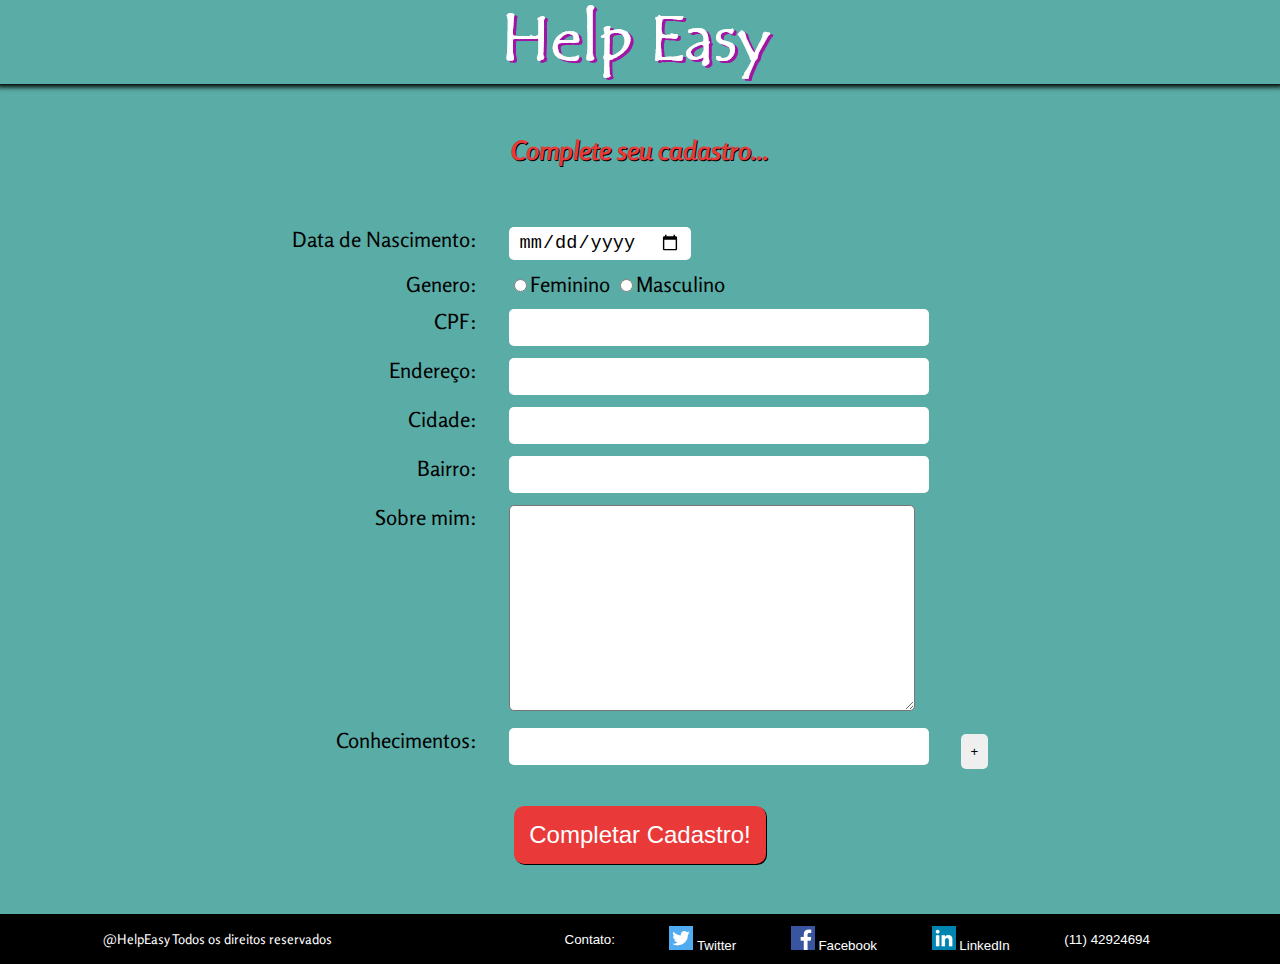
<file: cadastrar.html>
<!DOCTYPE html>
<html lang="pt-br">
<head>
    <meta charset="UTF-8">
    <meta name="viewport" content="width=device-width, initial-scale=1.0">
    <meta http-equiv="X-UA-Compatible" content="ie=edge">
    <!-- links css -->
    <link rel="stylesheet" href="css/style.css">
    <link rel="stylesheet" href="css/cadastrar/style.css">
    <link rel="shortcut icon" href="img/index/redes.png" type="image/x-icon">
    <link href="https://fonts.googleapis.com/css?family=Cabin+Sketch|Handlee|Merienda" rel="stylesheet">
    <link href="https://fonts.googleapis.com/css?family=Rosario" rel="stylesheet">
    <script src="script/cadastrar.js" defer></script>
    <title>Help Easy</title>
</head>
<body>
    <div class="header">
        <img src="img/logo.png" alt="">
    </div>
    <section>
        <h2><i>Complete seu cadastro...</i></h2>
        <table>
            <tr>
                <td>Data de Nascimento:</td>
                <td><input type="date"></td>
            </tr>
            <tr>
                <td>Genero:</td>
                <td>
                    <label for="genero"><input type="radio">Feminino</label>
                    <label for="genero">   <input type="radio">Masculino</label>
                </td>
            </tr>
            <tr>
                <td>CPF:</td>
                <td><input type="text"></td>
            </tr>
            <tr>
                <td>Endereço:</td>
                <td><input type="text"></td>
            </tr>
            <tr>
                <td>Cidade:</td>
                <td><input type="text"></td>
            </tr>
            <tr>
                <td>Bairro:</td>
                <td><input type="text"></td>
            </tr>
            <tr>
                <td>Sobre mim:</td>
                <td>
                    <textarea></textarea>
                </td>
            </tr>
            <tr>
                <td>Conhecimentos:</td>
                <td class="conhecimentos">
                    <input type="text">
                </td>
                <td><button class="botaoAdd">+</button></td>
            </tr>
        </table>
        <button class="botaoCadastrar">Completar Cadastro!</button>
    </section>
    <footer>
        <p>@HelpEasy Todos os direitos reservados</p>
        <div>
            <p>Contato:</p>
            <a href="#"><img src="img/footer/twitter.png" alt="Logo do Twitter"> Twitter</a>
            <a href="#"><img src="img/footer/facebook.png" alt="Logo do Facebook"> Facebook</a>
            <a href="#"><img src="img/footer/linkedin.png" alt="Logo do linkedin"> LinkedIn</a>
            <p>(11) 42924694</p>
        </div>
    </footer>
</body>
</html>
</file>
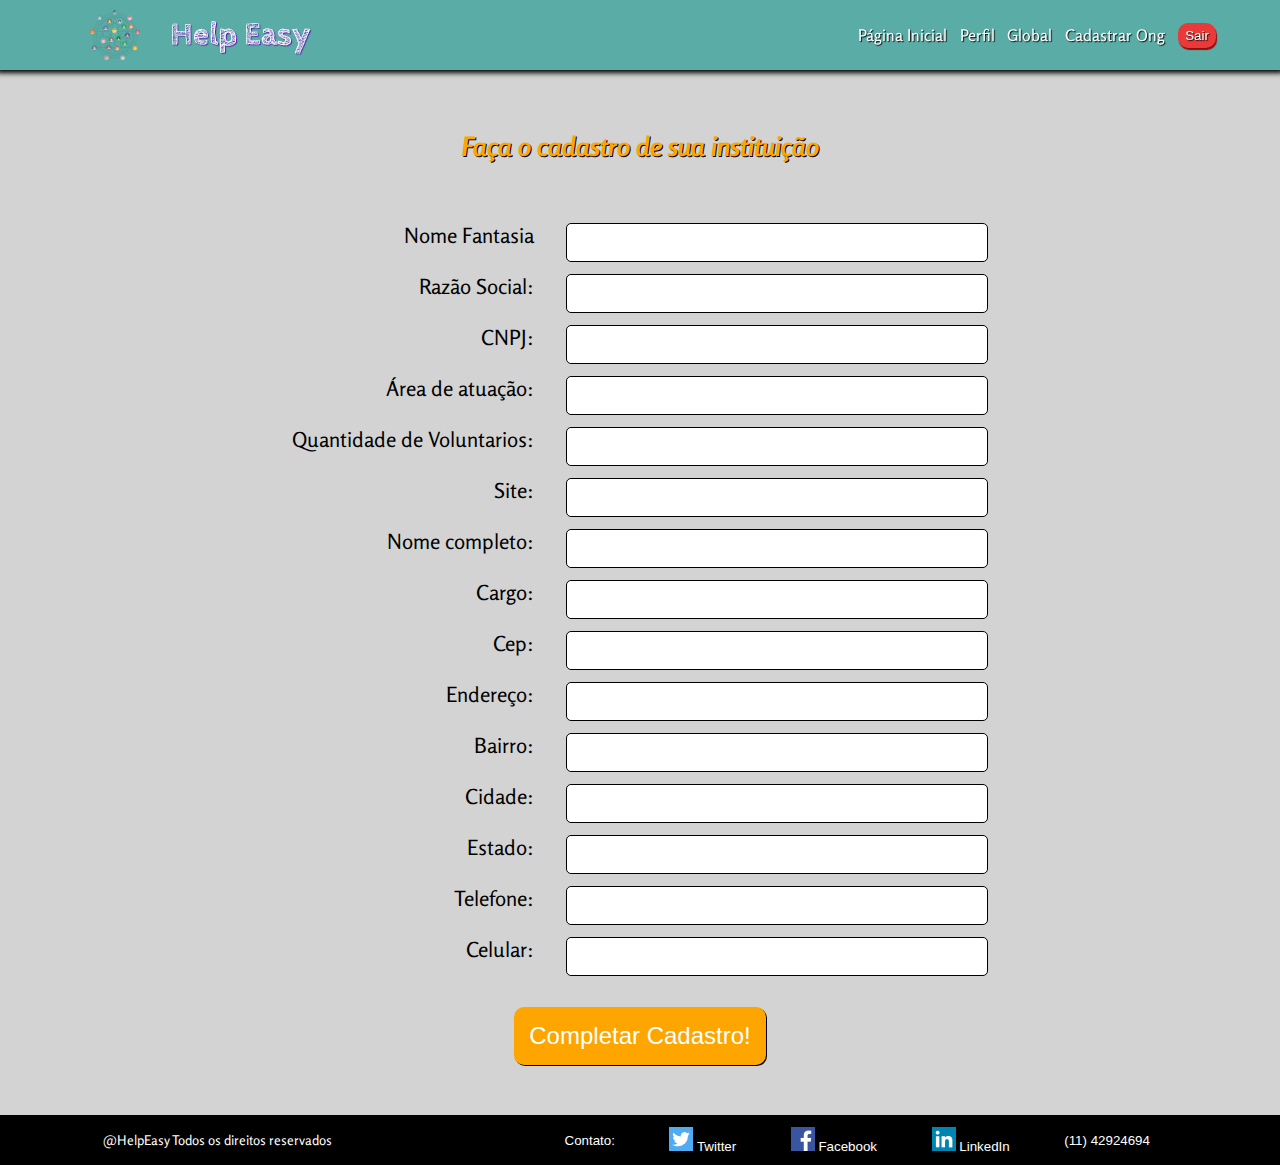
<file: cadastrarOng.html>
<!DOCTYPE html>
<html lang="pt-br">
<head>
    <meta charset="UTF-8">
    <meta name="viewport" content="width=device-width, initial-scale=1.0">
    <meta http-equiv="X-UA-Compatible" content="ie=edge">
    <!-- links css -->
    <link rel="stylesheet" href="css/style.css">
    <link rel="stylesheet" href="css/cadastrarOng/style.css">
    <link rel="shortcut icon" href="img/index/redes.png" type="image/x-icon">
    <link href="https://fonts.googleapis.com/css?family=Cabin+Sketch|Handlee|Merienda" rel="stylesheet">
    <link href="https://fonts.googleapis.com/css?family=Rosario" rel="stylesheet">
    <script defer src="script/cadastrarOng.js"></script>
    <title>Help Easy</title>
</head>
<body>
    <div class="alert">
        <div>
            <h2>Pronto cadastro conclúido!</h2>
            <h2>Entraremos em contato</h2>
            <h2>depois da aprovação :)</h2>
            <button id="okay">Okay!</button>
        </div>
    </div>
    <header>
        <div class="logo">
            <img src="img/index/redes.png" alt="logoMarca">
            <h1> Help Easy</h1>
        </div>
        <nav>
            <a href="home.html">Página Inicial</a>
            <a href="editarPerfil.html">Perfil</a>
            <a href="global.html">Global</a>
            <a href="cadastrarOng.html">Cadastrar Ong</a>
            <button><a href="index.html">Sair</a></button>
        </nav>
    </header>
    <section>
        <h2><i>Faça o cadastro de sua instituição</i></h2>
        <table>
            <tr>
                <td>Nome Fantasia </td>
                <td><input type="text"></td>
            </tr>
            <tr>
                <td>Razão Social:</td>
                <td><input type="text"></td>
            </tr>
            <tr>
                <td>CNPJ:</td>
                <td><input type="text"></td>
            </tr>
            <tr>
                <td>Área de atuação:</td>
                <td><input type="text"></td>
            </tr>
            <tr>
                <td>Quantidade de Voluntarios:</td>
                <td><input type="text"></td>
            </tr>
            <tr>
                <td>Site:</td>
                <td>
                    <input type="text">
                </td>
            </tr>
            <tr>
                <td>Nome completo:</td>
                <td><input type="text"></td>
            </tr>
            <tr>
                <td>Cargo:</td>
                <td><input type="text"></td>
            </tr>
            <tr>
                <td>Cep:</td>
                <td><input type="text"></td>
            </tr>
            <tr>
                <td>Endereço:</td>
                <td><input type="text"></td>
            </tr>
            <tr>
                <td>Bairro:</td>
                <td><input type="text"></td>
            </tr>
            <tr>
                <td>Cidade:</td>
                <td><input type="text"></td>
            </tr>
            <tr>
                <td>Estado:</td>
                <td><input type="text"></td>
            </tr>
            <tr>
                <td>Telefone:</td>
                <td><input type="text"></td>
            </tr>
            <tr>
                <td>Celular:</td>
                <td><input type="text"></td>
            </tr>
        </table>
        <button class="botaoCadastrar">Completar Cadastro!</button>
    </section>
    <footer>
        <p>@HelpEasy Todos os direitos reservados</p>
        <div>
            <p>Contato:</p>
            <a href="#"><img src="img/footer/twitter.png" alt="Logo do Twitter"> Twitter</a>
            <a href="#"><img src="img/footer/facebook.png" alt="Logo do Facebook"> Facebook</a>
            <a href="#"><img src="img/footer/linkedin.png" alt="Logo do linkedin"> LinkedIn</a>
            <p>(11) 42924694</p>
        </div>
    </footer>
</body>
</html>
</file>
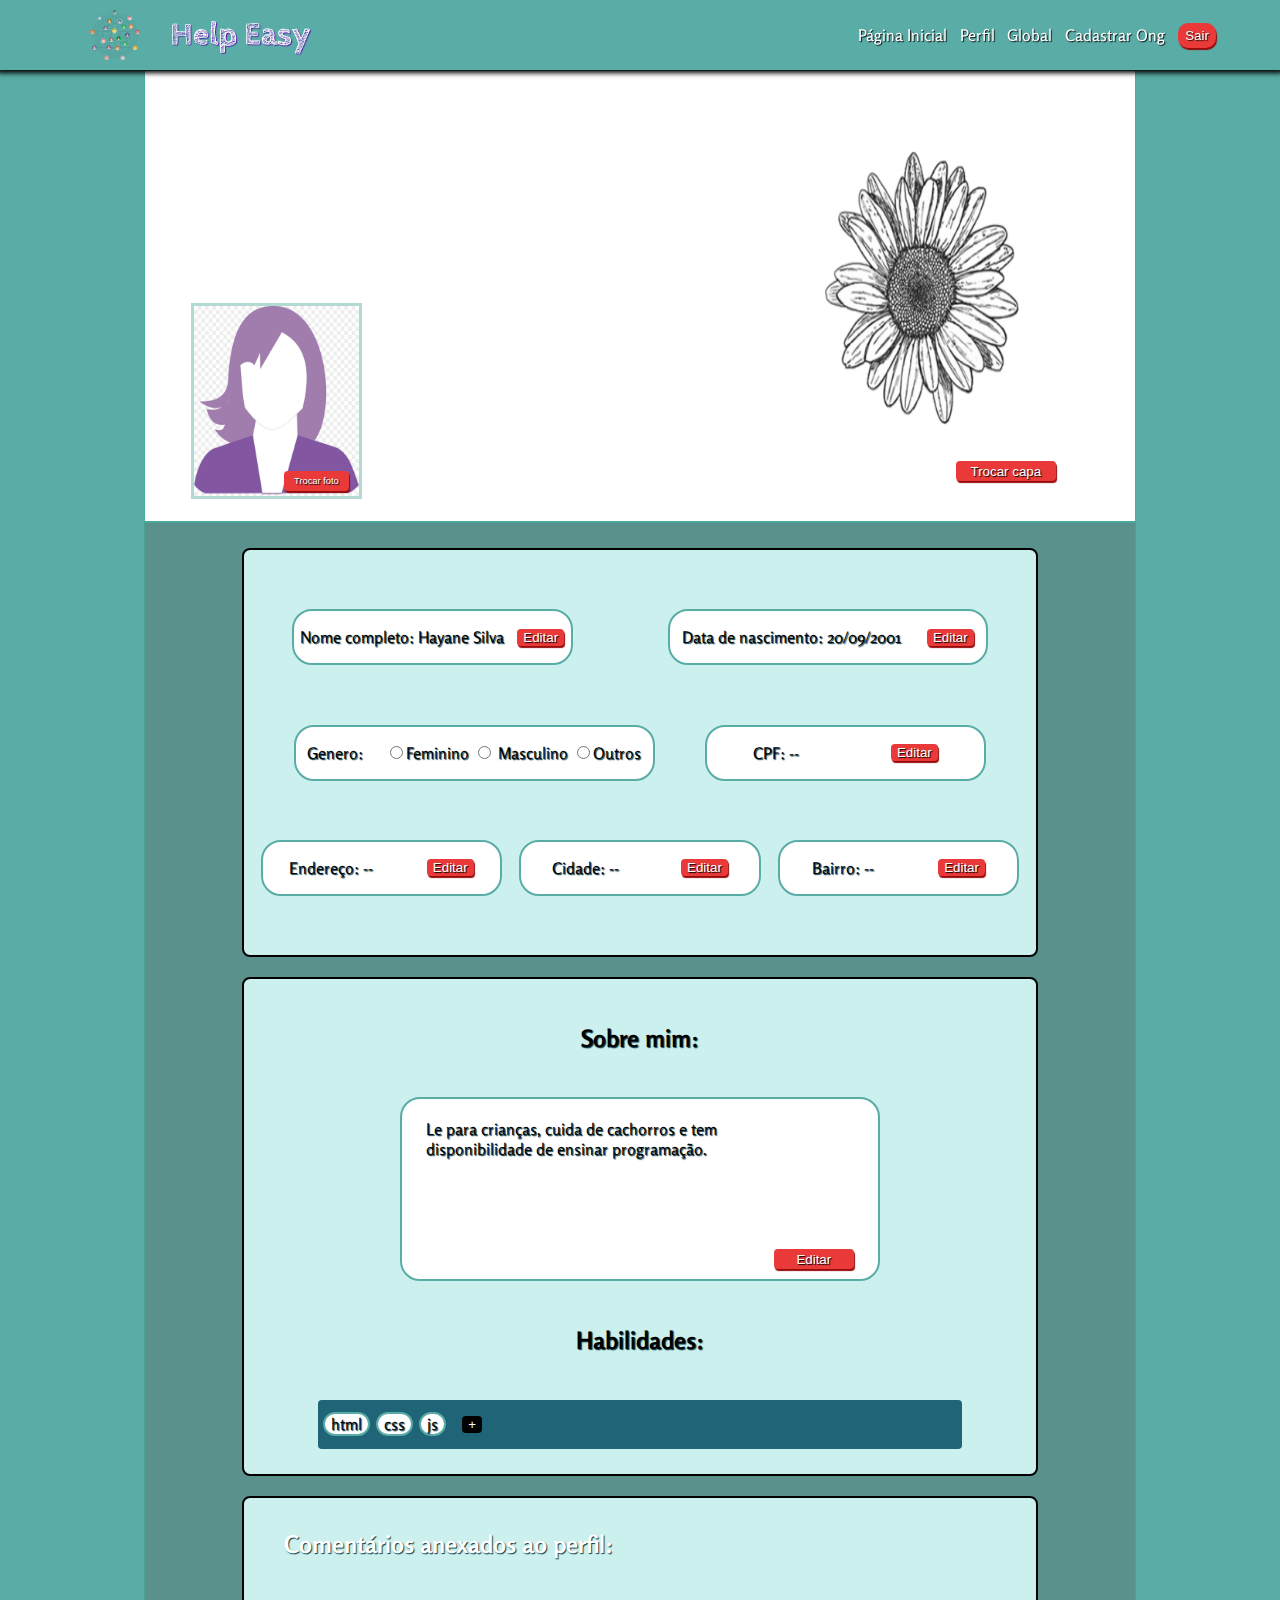
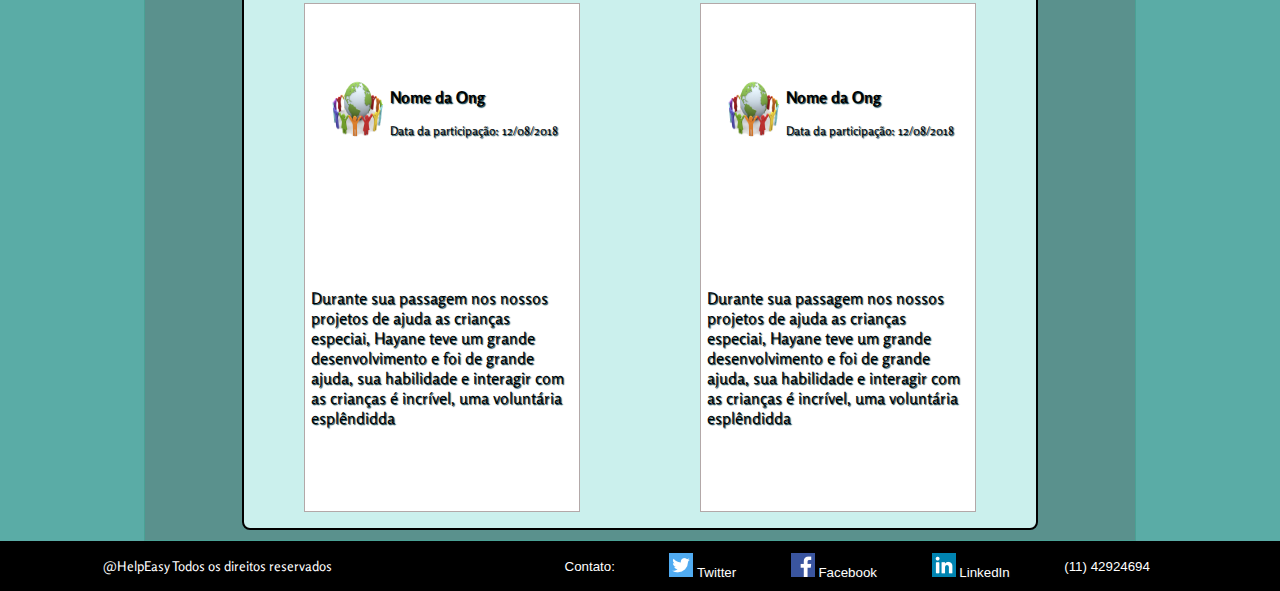
<file: editarPerfil.html>
<!DOCTYPE html>
<html lang="pt-br">
<head>
    <meta charset="UTF-8">
    <meta name="viewport" content="width=device-width, initial-scale=1.0">
    <meta http-equiv="X-UA-Compatible" content="ie=edge">
    <!-- links css -->
    <link rel="stylesheet" href="css/style.css">
    <link rel="stylesheet" href="css/editarPerfil/section.css">
    <link rel="stylesheet" href="css/editarPerfil/perfilEcapa.css">
    <link rel="stylesheet" href="css/editarPerfil/dados.css">
    <link rel="stylesheet" href="css/editarPerfil/sobre.css">
    <link rel="shortcut icon" href="img/index/redes.png" type="image/x-icon">
    <link href="https://fonts.googleapis.com/css?family=Cabin+Sketch|Handlee|Merienda" rel="stylesheet">
    <link href="https://fonts.googleapis.com/css?family=Rosario" rel="stylesheet">
    <title>Help Easy</title>
</head>
<body>
    <header>
        <div class="logo">
            <img src="img/index/redes.png" alt="logoMarca">
            <h1> Help Easy</h1>
        </div>
        <nav>
            <a href="home.html">Página Inicial</a>
            <a href="editarPerfil.html">Perfil</a>
            <a href="global.html">Global</a>
            <a href="cadastrarOng.html">Cadastrar Ong</a>
            <button><a href="index.html">Sair</a></button>
        </nav>
    </header>
    <section>
        <div>
            <img src="img/editarPerfil/fotoCapa" alt="foto de capa">
            <div>
                <img src="img/editarPerfil/fotoPerfil.jpg" alt="foto de perfil">
                <button>Trocar foto</button>
            </div>
            <button>Trocar capa</button>
        </div>
        <div>
            <div class="dados">
                <div>
                    <div>
                        <p>Nome completo: Hayane Silva</p>
                        <button>Editar</button>
                    </div>
                    <div>
                        <p>Data de nascimento: 20/09/2001</p>
                        <button>Editar</button>
                    </div>
                </div>
                <div>
                    <div>
                        <p>Genero:</p>
                        <label for=""> <input type="radio">Feminino <input type="radio"> Masculino <input type="radio">Outros</label>
                    </div>
                    <div>
                        <p>CPF: --</p>
                        <button>Editar</button>  
                    </div>
                </div>
                <div>
                    <div>
                        <p>Endereço: --</p>
                        <button>Editar</button>
                    </div>
                    <div>
                        <p>Cidade:  --</p>
                        <button>Editar</button>
                    </div>
                    <div>
                        <p>Bairro: --</p>
                        <button>Editar</button>
                    </div>
                </div>
            </div>
            <div class="sobre">
                <h2>Sobre mim:</h2>
                <div>
                    <p>Le para crianças, cuida de cachorros e tem disponibilidade de ensinar programação.</p>
                    <button>Editar</button>
                </div>
                <h2>Habilidades:</h2>
                <div>
                    <p>html</p>
                    <p>css</p>
                    <p>js</p>
                    <button>+</button>
                </div>
            </div>
            <div class="comentarios">
                <h2>Comentários anexados ao perfil:</h2>
                <div class="comentario">
                    <div>
                        <img src="img/global&home/ong.png" alt="foto da ong">
                        <div>
                            <h3>Nome da Ong</h3>
                            <p>Data da participação: 12/08/2018</p>
                        </div>
                    </div>
                    <p>Durante sua passagem nos nossos projetos de ajuda as crianças especiai, Hayane teve um grande desenvolvimento e foi de grande ajuda, sua habilidade e interagir com as crianças é incrível, uma voluntária esplêndidda</p>
                </div>
                <div class="comentario">
                    <div>
                        <img src="img/global&home/ong.png" alt="foto da ong">
                        <div>
                            <h3>Nome da Ong</h3>
                            <p>Data da participação: 12/08/2018</p>
                        </div>
                    </div>
                    <p>Durante sua passagem nos nossos projetos de ajuda as crianças especiai, Hayane teve um grande desenvolvimento e foi de grande ajuda, sua habilidade e interagir com as crianças é incrível, uma voluntária esplêndidda</p>
                </div>
            </div>
        </div>
    </section>
    <footer>
        <p>@HelpEasy Todos os direitos reservados</p>
        <div>
            <p>Contato:</p>
            <a href="#"><img src="img/footer/twitter.png" alt="Logo do Twitter"> Twitter</a>
            <a href="#"><img src="img/footer/facebook.png" alt="Logo do Facebook"> Facebook</a>
            <a href="#"><img src="img/footer/linkedin.png" alt="Logo do linkedin"> LinkedIn</a>
            <p>(11) 42924694</p>
        </div>
    </footer>
</body>
</html>
</file>
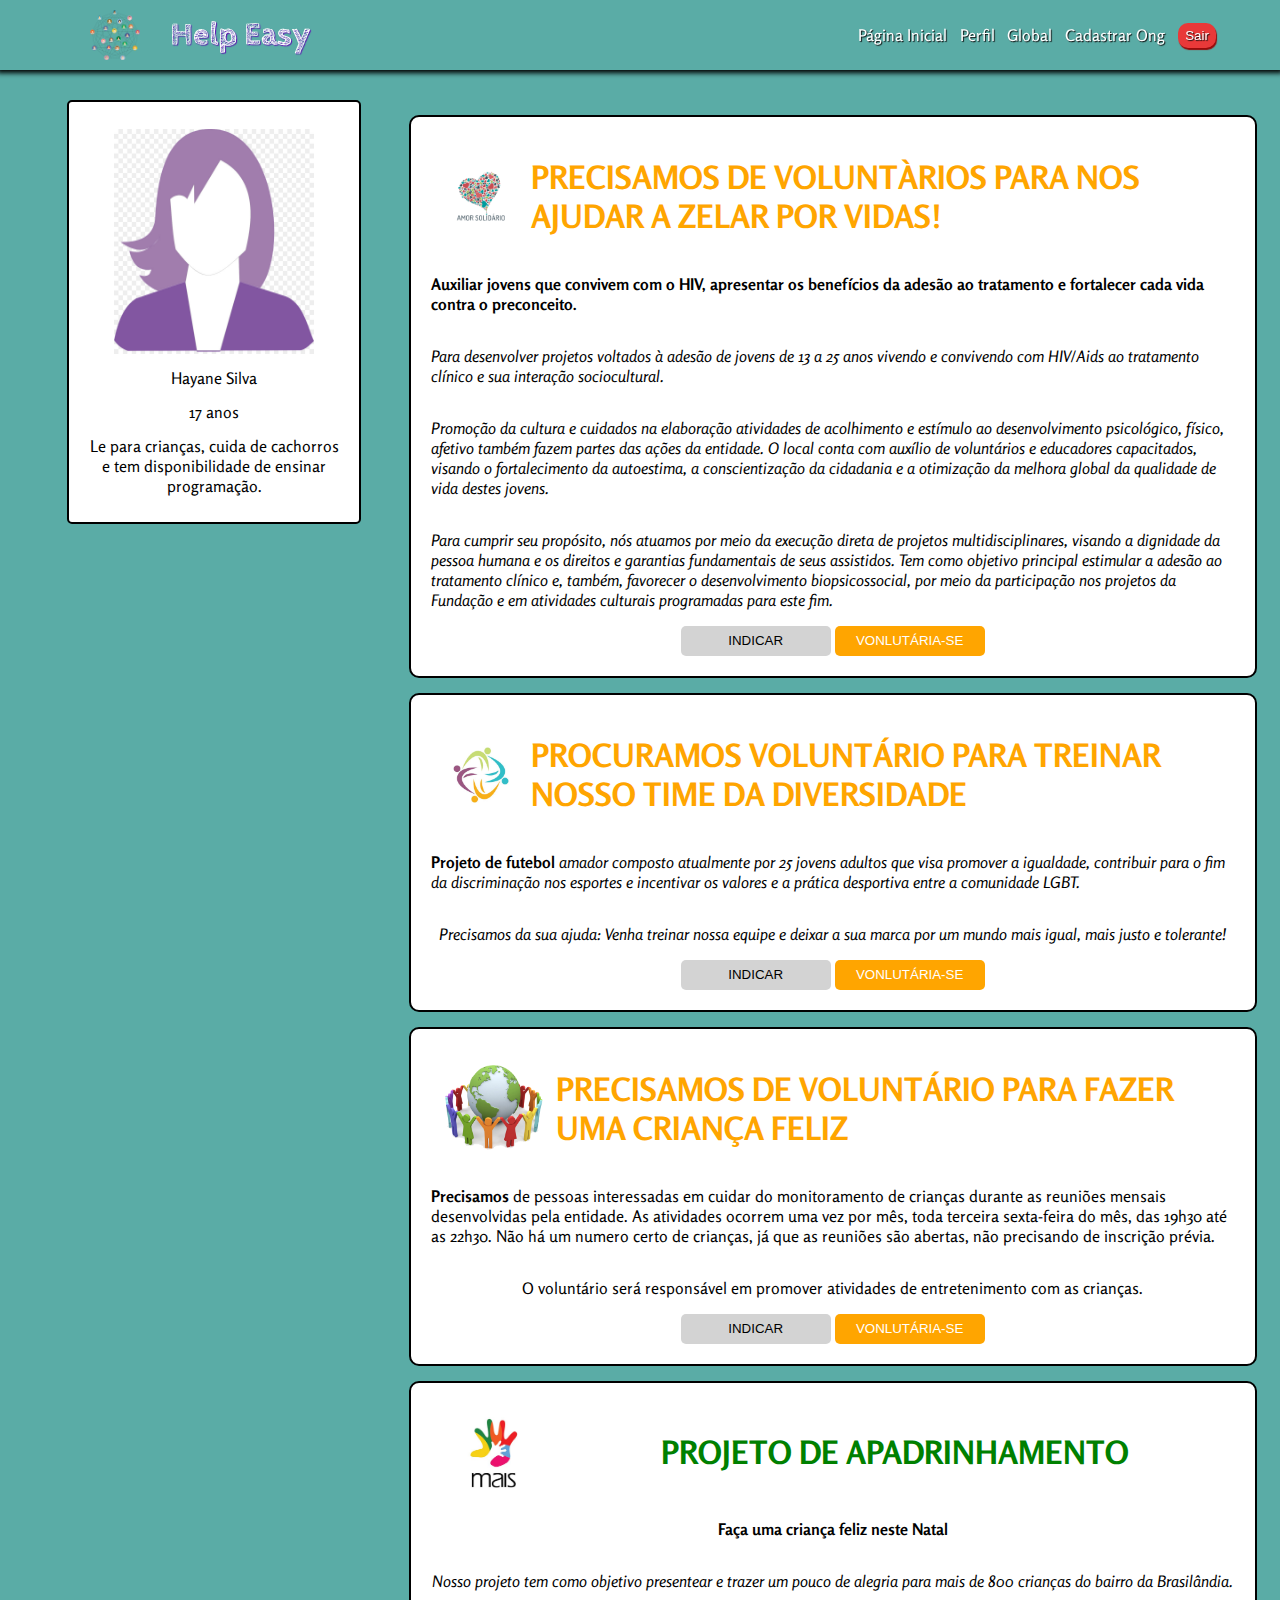
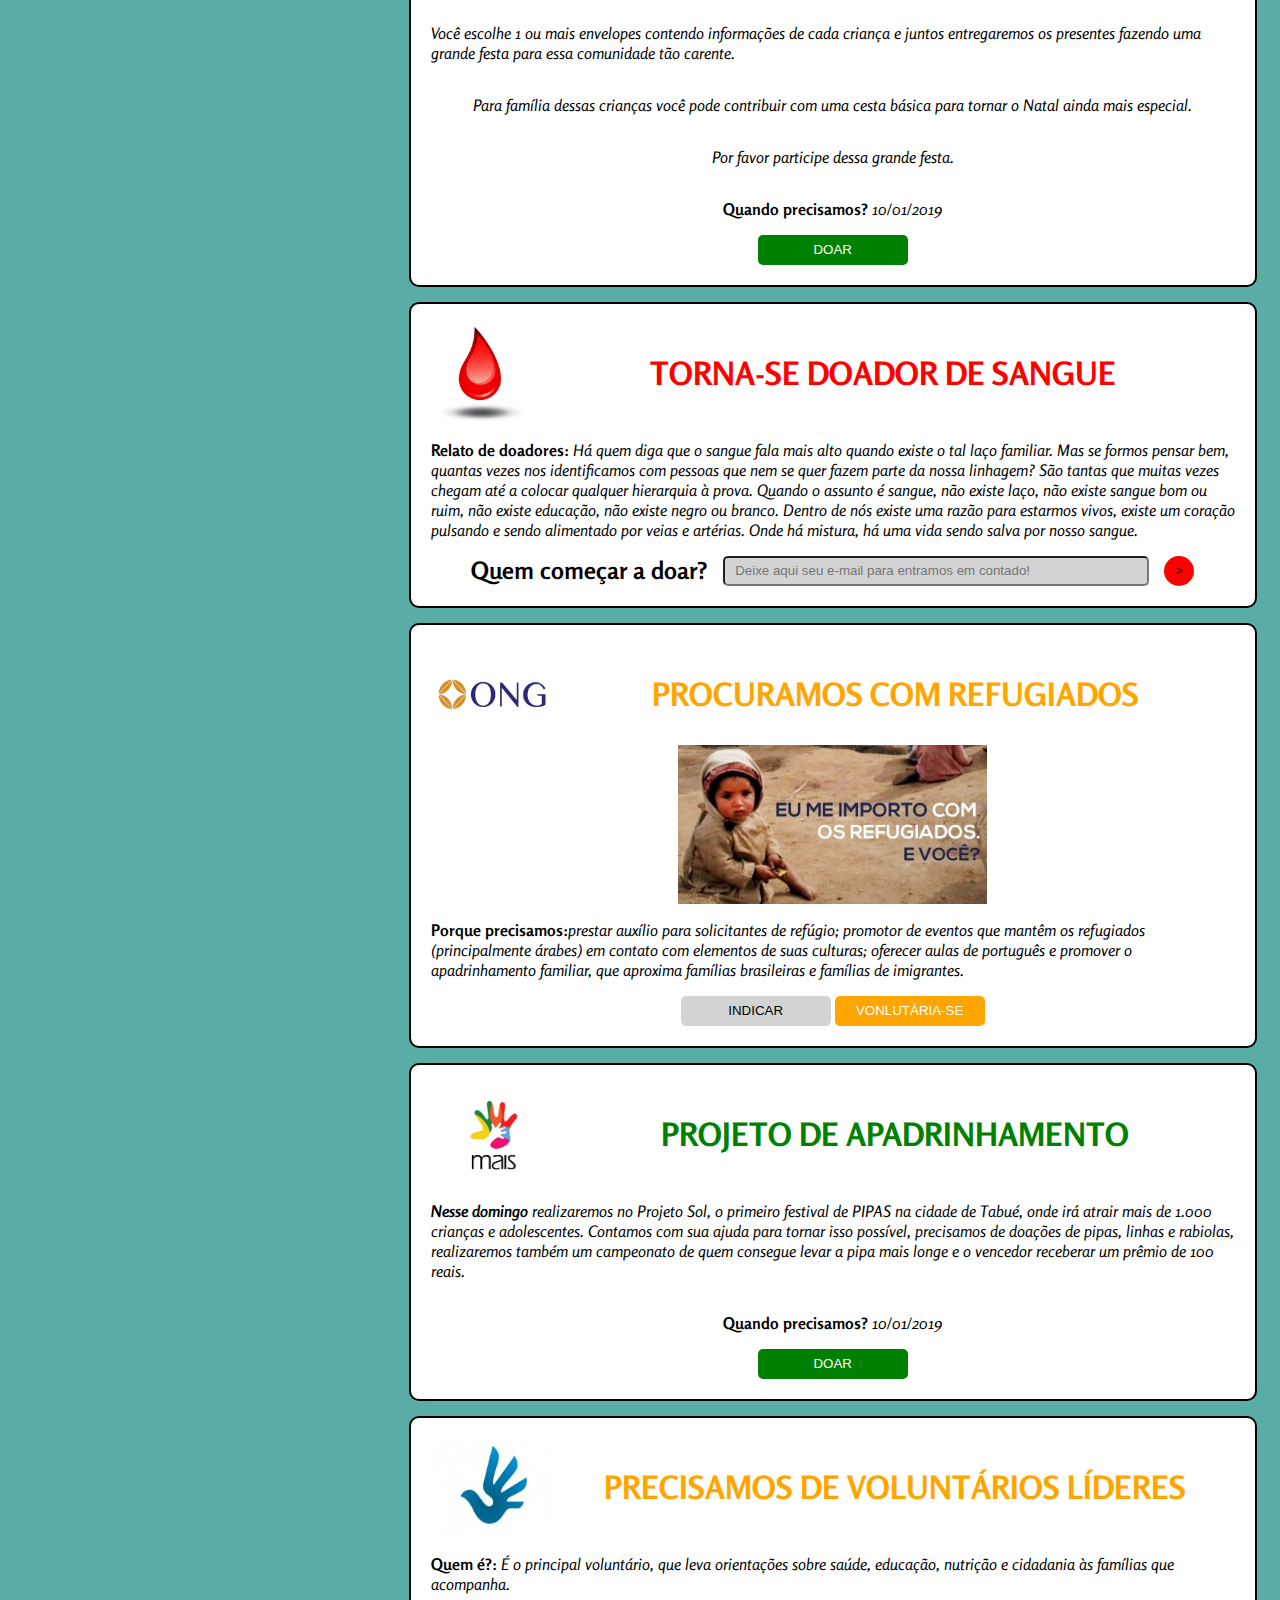
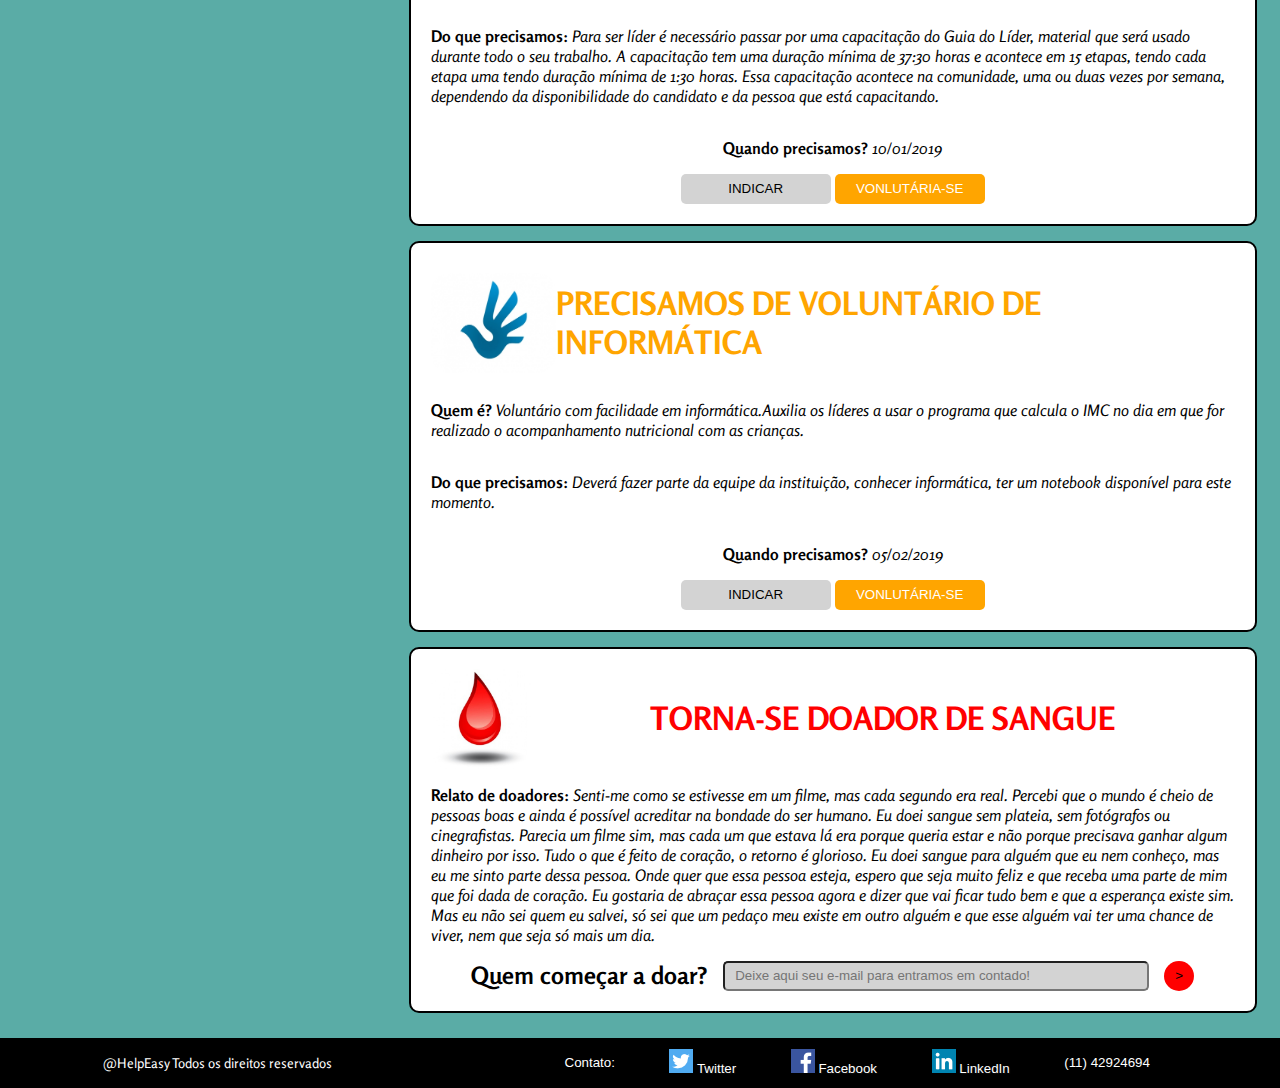
<file: global.html>
<!DOCTYPE html>
<html lang="pt-br">
<head>
    <meta charset="UTF-8">
    <meta name="viewport" content="width=device-width, initial-scale=1.0">
    <meta http-equiv="X-UA-Compatible" content="ie=edge">
    <!-- links css -->
    <link rel="stylesheet" href="css/style.css">
    <link rel="stylesheet" href="css/global/global.css">
    <link rel="shortcut icon" href="img/index/redes.png" type="image/x-icon">
    <link href="https://fonts.googleapis.com/css?family=Cabin+Sketch|Handlee|Merienda" rel="stylesheet">
    <link href="https://fonts.googleapis.com/css?family=Rosario" rel="stylesheet">
    <title>Help Easy</title>
</head>
<body>
    <header>
        <div class="logo">
            <img src="img/index/redes.png" alt="logoMarca">
            <h1> Help Easy</h1>
        </div>
        <nav>
            <a href="home.html">Página Inicial</a>
            <a href="editarPerfil.html">Perfil</a>
            <a href="global.html">Global</a>
            <a href="cadastrarOng.html">Cadastrar Ong</a>
            <button><a href="index.html">Sair</a></button>
        </nav>
    </header>
    
    <section>
        <div class="perfil">
            <img src="img/editarPerfil/perfil2.jpg" alt="image">
            <p>Hayane Silva</p>
            <p>17 anos</p>
            <p>Le para crianças, cuida de cachorros e tem disponibilidade de ensinar programação.</p>
        </div>
        <div class="feed">
            <div class="feedItem">
                <div class="tituloDaVaga">
                    <img src="img/global&home/fotoOng3.png" alt="foto de vaga">
                    <h1>PRECISAMOS DE VOLUNTÀRIOS PARA NOS AJUDAR A ZELAR POR VIDAS!</h1>
                </div>
                <p>
                    <strong>Auxiliar jovens que convivem com o HIV, apresentar os benefícios da adesão ao tratamento e fortalecer cada vida contra o preconceito.</strong>
                </p>
                <p>
                    <i>Para desenvolver projetos voltados à adesão de jovens de 13 a 25 anos vivendo e convivendo com HIV/Aids ao tratamento clínico e sua interação sociocultural.</i>
                </p>
                <p>
                    <i>Promoção da cultura e cuidados na elaboração atividades de acolhimento e estímulo ao desenvolvimento psicológico, físico, afetivo também fazem partes das ações da entidade. O local conta com auxílio de voluntários e educadores capacitados, visando o fortalecimento da autoestima, a conscientização da cidadania e a otimização da melhora global da qualidade de vida destes jovens.</i>
                </p>
                <p>
                    <i>Para cumprir seu propósito, nós atuamos por meio da execução direta de projetos multidisciplinares, visando a dignidade da pessoa humana e os direitos e garantias fundamentais de seus assistidos. Tem como objetivo principal estimular a adesão ao tratamento clínico e, também, favorecer o desenvolvimento biopsicossocial, por meio da participação nos projetos da Fundação e em atividades culturais programadas para este fim.</i>
                </p>
                <div>
                    <button class="buttonIndicar">INDICAR</button>
                    <button class="buttonVaga">VONLUTÁRIA-SE</button>
                </div>
            </div>
            <div class="feedItem">
                <div class="tituloDaVaga">
                    <img src="img/global&home/fotoOng1.jpg" alt="foto de vaga">
                    <h1>PROCURAMOS VOLUNTÁRIO PARA TREINAR NOSSO TIME DA DIVERSIDADE</h1>
                </div>
                <p><strong>Projeto de futebol</strong><i> amador composto atualmente por 25 jovens adultos que visa promover a igualdade, contribuir para o fim da discriminação nos esportes e incentivar os valores e a prática desportiva entre a comunidade LGBT.</i></p>
                <p><i>Precisamos da sua ajuda: Venha treinar nossa equipe e deixar a sua marca por um mundo mais igual, mais justo e tolerante!</i></p>
                <div>
                    <button class="buttonIndicar">INDICAR</button>
                    <button class="buttonVaga">VONLUTÁRIA-SE</button>
                </div>
            </div>
            <div class="feedItem">
                <div class="tituloDaVaga">
                    <img src="img/global&home/ong.png" alt="foto de vaga">
                    <h1>PRECISAMOS DE VOLUNTÁRIO PARA FAZER UMA CRIANÇA FELIZ</h1>
                </div>
                <p><strong>Precisamos</strong> de pessoas interessadas em cuidar do monitoramento de crianças  durante as reuniões mensais desenvolvidas pela entidade. As atividades ocorrem uma vez por mês, toda terceira sexta-feira do mês, das 19h30 até as 22h30. Não há um numero certo de crianças, já que as reuniões são abertas, não precisando de inscrição prévia.</p>
                <p>O voluntário será responsável em promover atividades de entretenimento com as crianças.</p>
                <div>
                    <button class="buttonIndicar">INDICAR</button>
                    <button class="buttonVaga">VONLUTÁRIA-SE</button>
                </div>
            </div>
            <div class="feedItem">
                <div class="tituloDoacao">
                    <img src="img/global&home/fotoOng2.jpg" alt="foto de vaga">
                    <h1>PROJETO DE APADRINHAMENTO</h1>
                    <div></div>
                </div>
                <p><strong>Faça uma criança feliz neste Natal</strong></p>
                <p><i>Nosso projeto tem como objetivo presentear e trazer um pouco de alegria para mais de 800 crianças do bairro da Brasilândia.</i></p>
                <p><i>Você escolhe 1 ou mais envelopes contendo informações de cada criança e juntos entregaremos os presentes fazendo uma grande festa para essa comunidade tão carente.</i></p>
                <p><i>Para família dessas crianças você pode contribuir com uma cesta básica para tornar o Natal ainda mais especial.</i></p>
                <p><i>Por favor participe dessa grande festa.</i></p>
                <p>
                    <strong>Quando precisamos?</strong>
                    <i>10/01/2019</i>
                </p>
                <div>
                    <button class="buttonDoacao">DOAR</button>
                </div>
            </div>
            <div class="feedItem" style="margin-top: 0px;"}> <!--Estou apenas desbugando a primeira feedItem para fica nivelado com o perfil-->
                <div class="tituloDeSangue">
                    <img src="img/global&home/sangue.jpg" alt="foto de sangue">
                    <h1>TORNA-SE DOADOR DE SANGUE</h1>
                    <div></div> <!--Essa div é para deixa o titulo no meio e o sangue no canto-->
                </div>
                <p>
                    <strong>Relato de doadores:</strong>
                    <i>Há quem diga que o sangue fala mais alto quando existe o tal laço familiar. Mas se formos pensar bem, quantas vezes nos identificamos com pessoas que nem se quer fazem parte da nossa linhagem? São tantas que muitas vezes chegam até a colocar qualquer hierarquia à prova. Quando o assunto é sangue, não existe laço, não existe sangue bom ou ruim, não existe educação, não existe negro ou branco. Dentro de nós existe uma razão para estarmos vivos, existe um coração pulsando e sendo alimentado por veias e artérias. Onde há mistura, há uma vida sendo salva por nosso sangue.</i>
                </p>
                <div class="emailDeSangue">
                    <h2>Quem começar a doar?</h2>
                    <input type="text" placeholder="Deixe aqui seu e-mail para entramos em contado!">
                    <button class="buttonSangue">></button>
                </div>
            </div>
            <div class="feedItem">
                <div class="tituloDaVaga">
                    <img src="img/global&home/fotoOng6.png" alt="foto de vaga">
                    <h1>PROCURAMOS COM REFUGIADOS</h1>
                    <div></div>
                </div>
                <img src="img/global&home/perfilOng5.jpeg" alt="foto de vaga">
                <p><strong>Porque precisamos:</strong><i>prestar auxílio para solicitantes de refúgio; promotor de eventos que mantêm os refugiados (principalmente árabes) em contato com elementos de suas culturas; oferecer aulas de português e promover o apadrinhamento familiar, que aproxima famílias brasileiras e famílias de imigrantes.</i></p>
                <div>
                    <button class="buttonIndicar">INDICAR</button>
                    <button class="buttonVaga">VONLUTÁRIA-SE</button>
                </div>
            </div>
            <div class="feedItem">
                <div class="tituloDoacao">
                    <img src="img/global&home/fotoOng2.jpg" alt="foto de vaga">
                    <h1>PROJETO DE APADRINHAMENTO</h1>
                    <div></div>
                </div>
                <p><i><strong>Nesse domingo</strong> realizaremos no Projeto Sol, o primeiro festival de PIPAS na cidade de Tabué, onde irá atrair mais de 1.000 crianças e adolescentes. Contamos com sua ajuda para tornar isso possível, precisamos de doações de pipas, linhas e rabiolas, realizaremos também um campeonato de quem consegue levar a pipa mais longe e o vencedor receberar um prêmio de 100 reais.</i></p>
                <p>
                    <strong>Quando precisamos?</strong>
                    <i>10/01/2019</i>
                </p>
                <div>
                    <button class="buttonDoacao">DOAR</button>
                </div>
            </div>
            <div class="feedItem">
                <div class="tituloDaVaga">
                    <img src="img/global&home/fotoOng7.jpg" alt="foto de vaga">
                    <h1>PRECISAMOS DE VOLUNTÁRIOS LÍDERES</h1>
                    <div></div>
                </div>
                <p>
                    <strong>Quem é?:</strong>
                    <i>É o principal voluntário, que leva orientações sobre saúde, educação, nutrição e cidadania às famílias que acompanha.</i>
                </p>
                <p>
                    <strong>Do que precisamos:</strong>
                    <i>Para ser líder é necessário passar por uma capacitação do Guia do Líder, material que será usado durante todo o seu trabalho. A capacitação tem uma duração mínima de 37:30 horas e acontece em 15 etapas, tendo cada etapa uma tendo duração mínima de 1:30 horas. Essa capacitação acontece na comunidade, uma ou duas vezes por semana, dependendo da disponibilidade do candidato e da  pessoa que está capacitando.</i>
                </p>
                <p>
                    <strong>Quando precisamos?</strong>
                    <i>10/01/2019</i>
                </p>
                <div>
                    <button class="buttonVaga" style="color: black;background-color: lightgray">INDICAR</button>
                    <button class="buttonVaga">VONLUTÁRIA-SE</button>
                </div>
            </div>
            <div class="feedItem">
                <div class="tituloDaVaga">
                    <img src="img/global&home/fotoOng7.jpg" alt="foto de vaga">
                    <h1>PRECISAMOS DE VOLUNTÁRIO DE INFORMÁTICA</h1>
                    <div></div>
                </div>
                <p>
                    <strong>Quem é?</strong>
                    <i>Voluntário com facilidade em informática.Auxilia os líderes a usar o programa que calcula o IMC no dia em que for realizado o acompanhamento nutricional com as crianças.</i>
                </p>
                <p>
                    <strong>Do que precisamos:</strong>
                    <i>Deverá fazer parte da equipe da instituição, conhecer informática, ter um notebook disponível para este momento.</i>
                </p>
                <p>
                    <strong>Quando precisamos?</strong>
                    <i>05/02/2019</i>
                </p>
                <div>
                    <button class="buttonVaga" style="color: black;background-color: lightgray">INDICAR</button>
                    <button class="buttonVaga">VONLUTÁRIA-SE</button>
                </div>
            </div>
            <div class="feedItem" style="margin-top: 0px;"}> <!--Estou apenas desbugando a primeira feedItem para fica nivelado com o perfil-->
                <div class="tituloDeSangue">
                    <img src="img/global&home/sangue.jpg" alt="foto de sangue">
                    <h1>TORNA-SE DOADOR DE SANGUE</h1>
                    <div></div> <!--Essa div é para deixa o titulo no meio e o sangue no canto-->
                </div>
                <p>
                    <strong>Relato de doadores:</strong>
                    <i>Senti-me como se estivesse em um filme, mas cada segundo era real. Percebi que o mundo é cheio de pessoas boas e ainda é possível acreditar na bondade do ser humano. Eu doei sangue sem plateia, sem fotógrafos ou cinegrafistas. Parecia um filme sim, mas cada um que estava lá era porque queria estar e não porque precisava ganhar algum dinheiro por isso. Tudo o que é feito de coração, o retorno é glorioso. Eu doei sangue para alguém que eu nem conheço, mas eu me sinto parte dessa pessoa. Onde quer que essa pessoa esteja, espero que seja muito feliz e que receba uma parte de mim que foi dada de coração. Eu gostaria de abraçar essa pessoa agora e dizer que vai ficar tudo bem e que a esperança existe sim. Mas eu não sei quem eu salvei, só sei que um pedaço meu existe em outro alguém e que esse alguém vai ter uma chance de viver, nem que seja só mais um dia.</i>
                </p>
                <div class="emailDeSangue">
                    <h2>Quem começar a doar?</h2>
                    <input type="text" placeholder="Deixe aqui seu e-mail para entramos em contado!">
                    <button>></button>
                </div>
            </div>
        </div>
    </section>
    
    <footer>
        <p>@HelpEasy Todos os direitos reservados</p>
        <div>
            <p>Contato:</p>
            <a href="#"><img src="img/footer/twitter.png" alt="Logo do Twitter"> Twitter</a>
            <a href="#"><img src="img/footer/facebook.png" alt="Logo do Facebook"> Facebook</a>
            <a href="#"><img src="img/footer/linkedin.png" alt="Logo do linkedin"> LinkedIn</a>
            <p>(11) 42924694</p>
        </div>
    </footer>
</body>
</html>
</file>
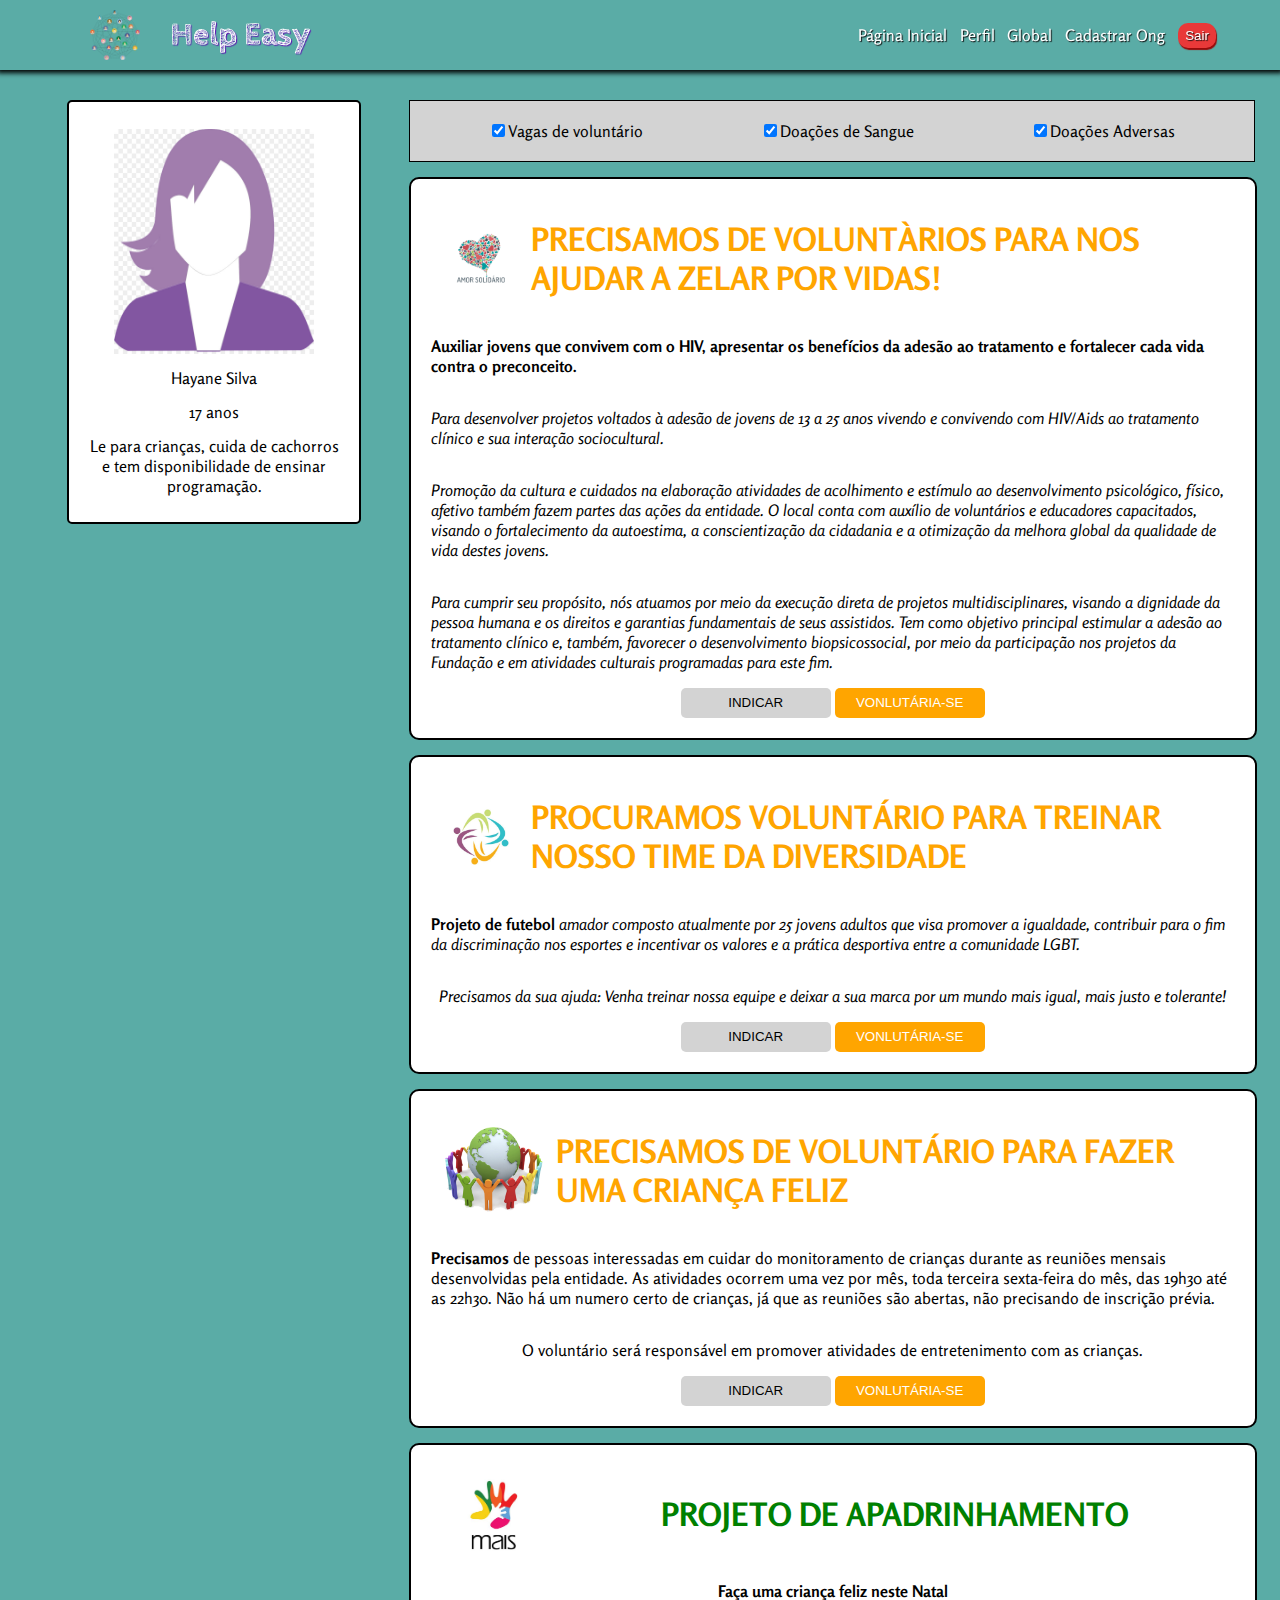
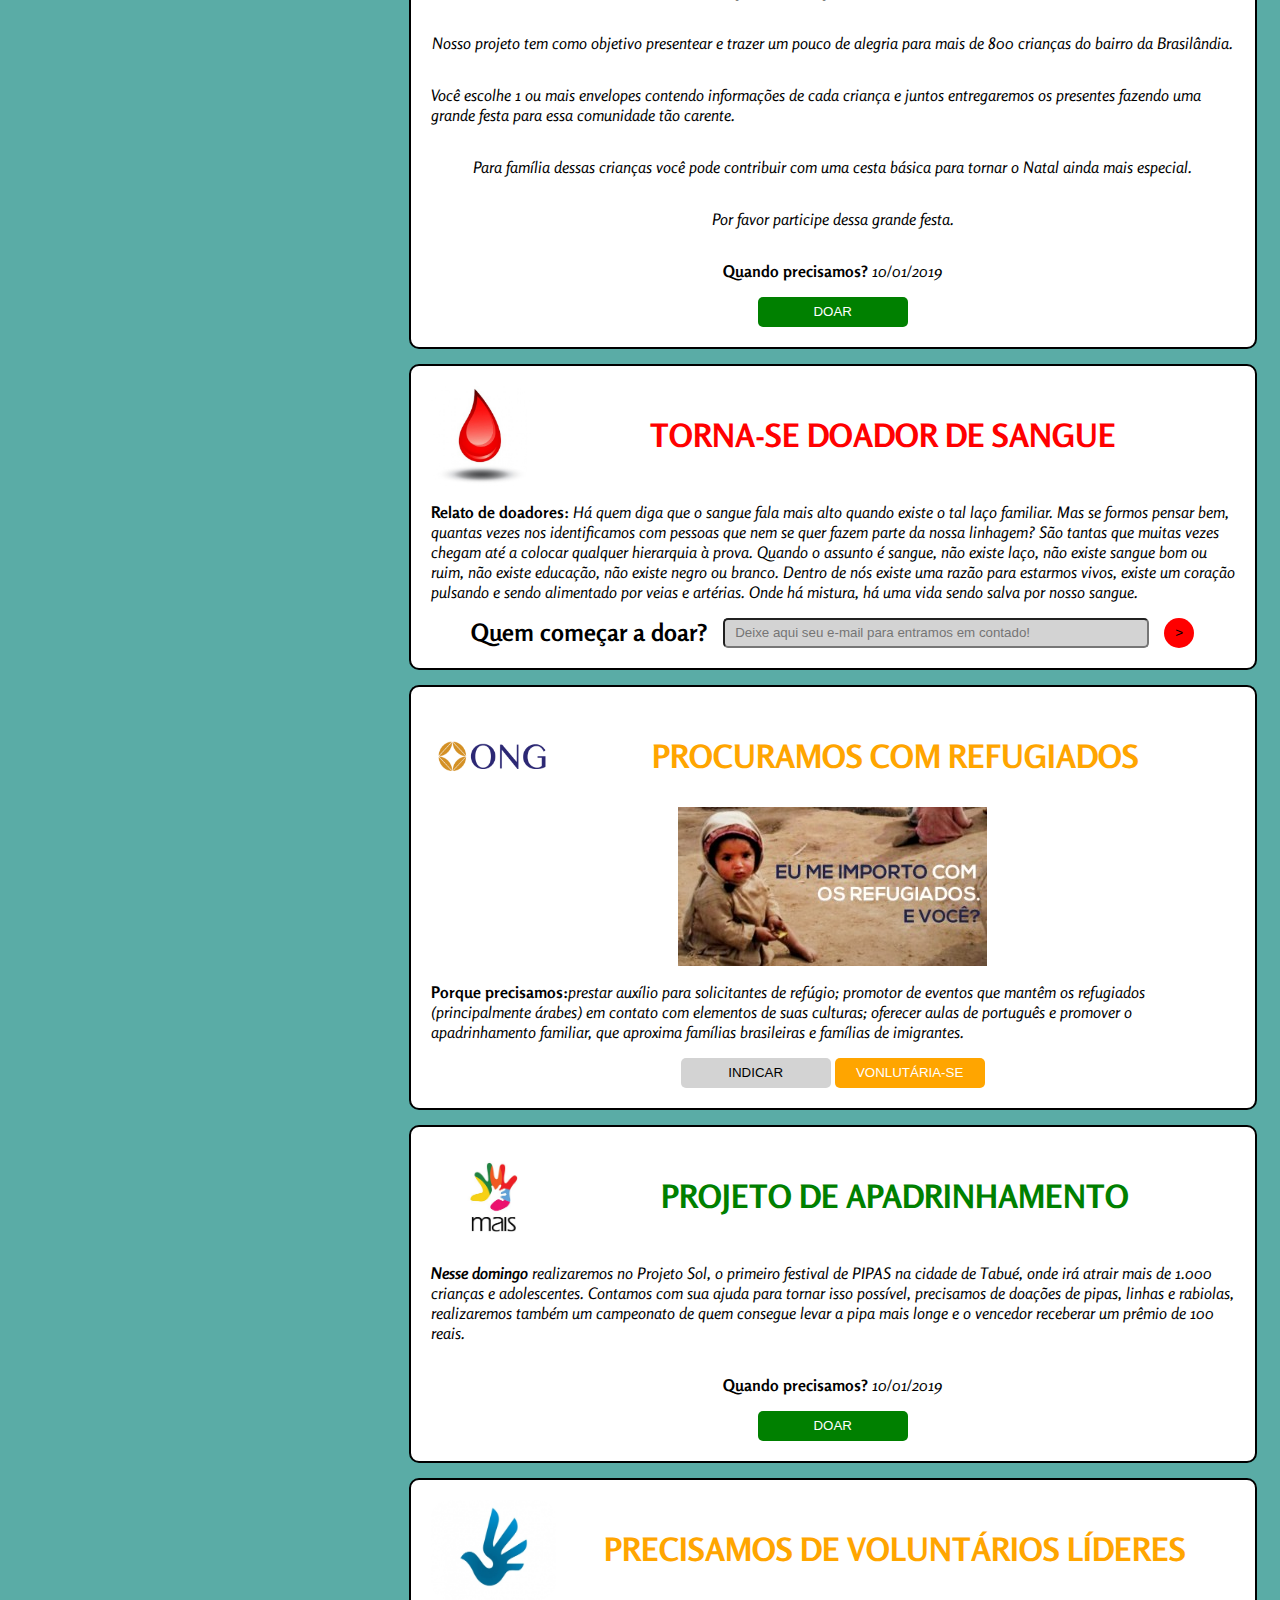
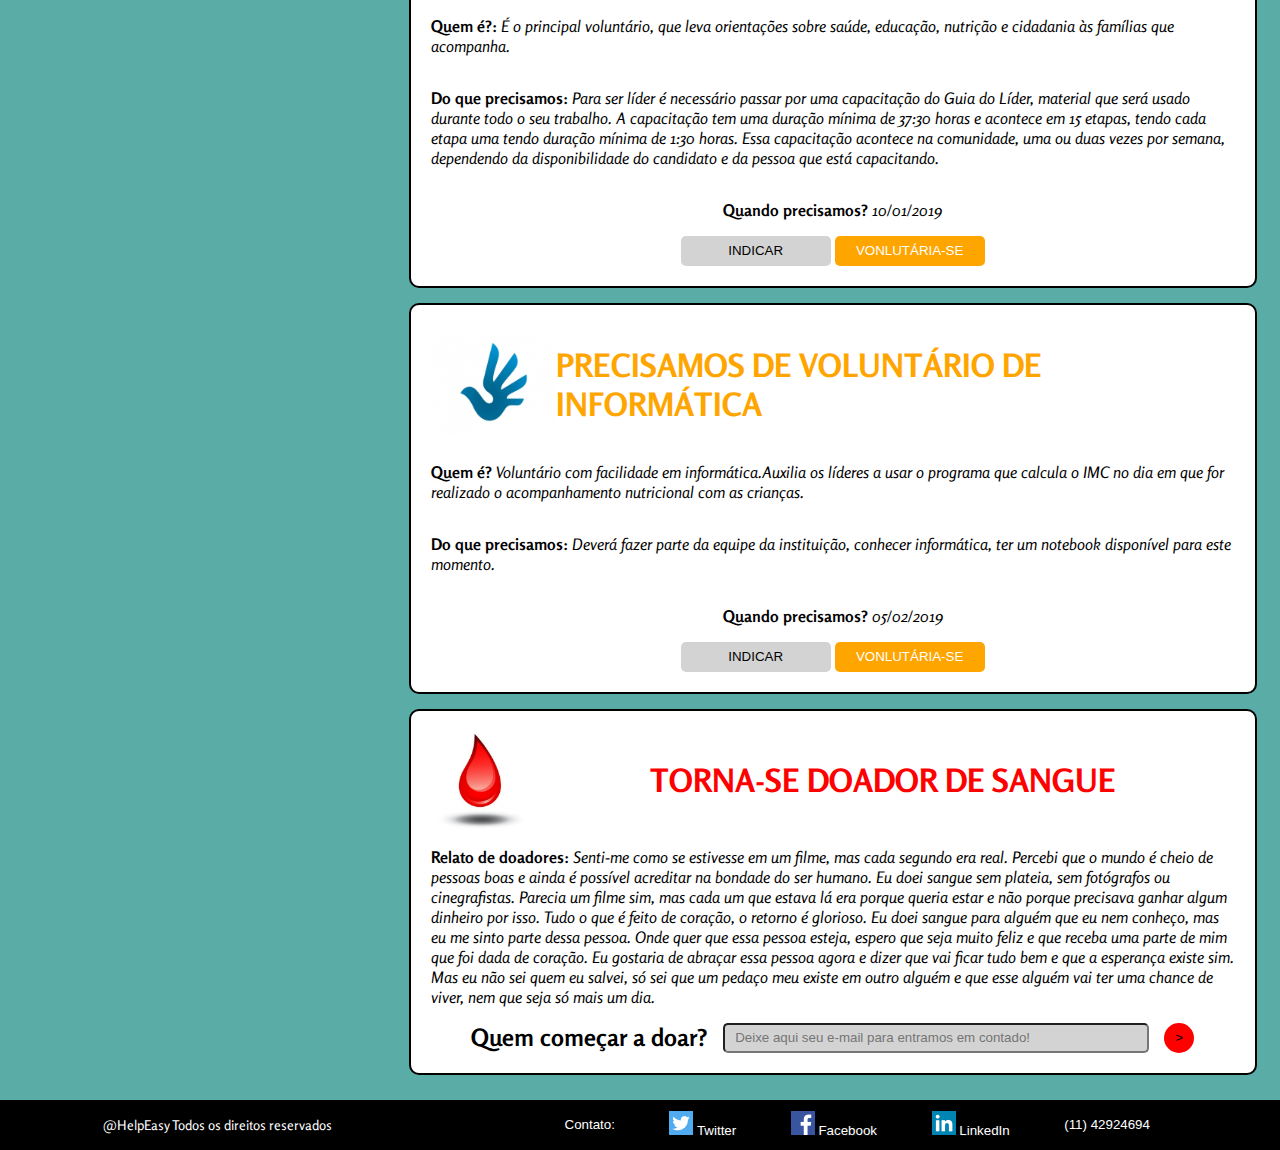
<file: home.html>
<!DOCTYPE html>
<html lang="pt-br">
<head>
    <meta charset="UTF-8">
    <meta name="viewport" content="width=device-width, initial-scale=1.0">
    <meta http-equiv="X-UA-Compatible" content="ie=edge">
    <script src="script/home.js" defer></script>
    <!-- links css -->
    <link rel="stylesheet" href="css/style.css">
    <link rel="stylesheet" href="css/global/global.css">
    <link rel="shortcut icon" href="img/index/redes.png" type="image/x-icon">
    <link href="https://fonts.googleapis.com/css?family=Cabin+Sketch|Handlee|Merienda" rel="stylesheet">
    <link href="https://fonts.googleapis.com/css?family=Rosario" rel="stylesheet">
    <title>Help Easy</title>
</head>

<body>
    <div class="alert">
        <div>
            <h2>Digite o e-mail da pessoa que deseja indicar:</h2>
            <input type="text">
            <button id="indicar">Indicar</button>
        </div>
    </div>
    <div class="alertSangue">
        <div>
            <h2>Enviamos um email com os próximos passos. Obrigado por tomar essa iniciativa ^^</h2>
            <button id="okay">Okay!</button>
        </div>
    </div>
    <header>
        <div class="logo">
            <img src="img/index/redes.png" alt="logoMarca">
            <h1> Help Easy</h1>
        </div>
        <nav>
            <a href="home.html">Página Inicial</a>
            <a href="editarPerfil.html">Perfil</a>
            <a href="global.html">Global</a>
            <a href="cadastrarOng.html">Cadastrar Ong</a>
            <button><a href="index.html">Sair</a></button>
        </nav>
    </header>
    
    <section>
        <div class="perfil">
            <img src="img/editarPerfil/perfil2.jpg" alt="image">
            <p>Hayane Silva</p>
            <p>17 anos</p>
            <p>Le para crianças, cuida de cachorros e tem disponibilidade de ensinar programação.</p>
        </div>
        <div class="feed">
            <div class="filtro">
                <label for="filtro"><input class="filtros" type="checkbox" checked="checked">Vagas de voluntário</label>
                <label for="filtro"><input class="filtros" type="checkbox" checked="checked">Doações de Sangue</label>
                <label for="filtro"><input class="filtros" type="checkbox" checked="checked">Doações Adversas</label>
            </div>
            <div class="feedItem">
                <div class="tituloDaVaga">
                    <img src="img/global&home/fotoOng3.png" alt="foto de vaga">
                    <h1>PRECISAMOS DE VOLUNTÀRIOS PARA NOS AJUDAR A ZELAR POR VIDAS!</h1>
                </div>
                <p>
                    <strong>Auxiliar jovens que convivem com o HIV, apresentar os benefícios da adesão ao tratamento e fortalecer cada vida contra o preconceito.</strong>
                </p>
                <p>
                    <i>Para desenvolver projetos voltados à adesão de jovens de 13 a 25 anos vivendo e convivendo com HIV/Aids ao tratamento clínico e sua interação sociocultural.</i>
                </p>
                <p>
                    <i>Promoção da cultura e cuidados na elaboração atividades de acolhimento e estímulo ao desenvolvimento psicológico, físico, afetivo também fazem partes das ações da entidade. O local conta com auxílio de voluntários e educadores capacitados, visando o fortalecimento da autoestima, a conscientização da cidadania e a otimização da melhora global da qualidade de vida destes jovens.</i>
                </p>
                <p>
                    <i>Para cumprir seu propósito, nós atuamos por meio da execução direta de projetos multidisciplinares, visando a dignidade da pessoa humana e os direitos e garantias fundamentais de seus assistidos. Tem como objetivo principal estimular a adesão ao tratamento clínico e, também, favorecer o desenvolvimento biopsicossocial, por meio da participação nos projetos da Fundação e em atividades culturais programadas para este fim.</i>
                </p>
                <div>
                    <button class="buttonIndicar">INDICAR</button>
                    <button class="buttonVaga">VONLUTÁRIA-SE</button>
                </div>
            </div>
            <div class="feedItem">
                <div class="tituloDaVaga">
                    <img src="img/global&home/fotoOng1.jpg" alt="foto de vaga">
                    <h1>PROCURAMOS VOLUNTÁRIO PARA TREINAR NOSSO TIME DA DIVERSIDADE</h1>
                </div>
                <p><strong>Projeto de futebol</strong><i> amador composto atualmente por 25 jovens adultos que visa promover a igualdade, contribuir para o fim da discriminação nos esportes e incentivar os valores e a prática desportiva entre a comunidade LGBT.</i></p>
                <p><i>Precisamos da sua ajuda: Venha treinar nossa equipe e deixar a sua marca por um mundo mais igual, mais justo e tolerante!</i></p>
                <div>
                    <button class="buttonIndicar">INDICAR</button>
                    <button class="buttonVaga">VONLUTÁRIA-SE</button>
                </div>
            </div>
            <div class="feedItem">
                <div class="tituloDaVaga">
                    <img src="img/global&home/ong.png" alt="foto de vaga">
                    <h1>PRECISAMOS DE VOLUNTÁRIO PARA FAZER UMA CRIANÇA FELIZ</h1>
                </div>
                <p><strong>Precisamos</strong> de pessoas interessadas em cuidar do monitoramento de crianças  durante as reuniões mensais desenvolvidas pela entidade. As atividades ocorrem uma vez por mês, toda terceira sexta-feira do mês, das 19h30 até as 22h30. Não há um numero certo de crianças, já que as reuniões são abertas, não precisando de inscrição prévia.</p>
                <p>O voluntário será responsável em promover atividades de entretenimento com as crianças.</p>
                <div>
                    <button class="buttonIndicar">INDICAR</button>
                    <button class="buttonVaga">VONLUTÁRIA-SE</button>
                </div>
            </div>
            <div class="feedItem">
                <div class="tituloDoacao">
                    <img src="img/global&home/fotoOng2.jpg" alt="foto de vaga">
                    <h1>PROJETO DE APADRINHAMENTO</h1>
                    <div></div>
                </div>
                <p><strong>Faça uma criança feliz neste Natal</strong></p>
                <p><i>Nosso projeto tem como objetivo presentear e trazer um pouco de alegria para mais de 800 crianças do bairro da Brasilândia.</i></p>
                <p><i>Você escolhe 1 ou mais envelopes contendo informações de cada criança e juntos entregaremos os presentes fazendo uma grande festa para essa comunidade tão carente.</i></p>
                <p><i>Para família dessas crianças você pode contribuir com uma cesta básica para tornar o Natal ainda mais especial.</i></p>
                <p><i>Por favor participe dessa grande festa.</i></p>
                <p>
                    <strong>Quando precisamos?</strong>
                    <i>10/01/2019</i>
                </p>
                <div>
                    <button class="buttonDoacao">DOAR</button>
                </div>
            </div>
            <div class="feedItem" style="margin-top: 0px;"}> <!--Estou apenas desbugando a primeira feedItem para fica nivelado com o perfil-->
                <div class="tituloDeSangue">
                    <img src="img/global&home/sangue.jpg" alt="foto de sangue">
                    <h1>TORNA-SE DOADOR DE SANGUE</h1>
                    <div></div> <!--Essa div é para deixa o titulo no meio e o sangue no canto-->
                </div>
                <p>
                    <strong>Relato de doadores:</strong>
                    <i>Há quem diga que o sangue fala mais alto quando existe o tal laço familiar. Mas se formos pensar bem, quantas vezes nos identificamos com pessoas que nem se quer fazem parte da nossa linhagem? São tantas que muitas vezes chegam até a colocar qualquer hierarquia à prova. Quando o assunto é sangue, não existe laço, não existe sangue bom ou ruim, não existe educação, não existe negro ou branco. Dentro de nós existe uma razão para estarmos vivos, existe um coração pulsando e sendo alimentado por veias e artérias. Onde há mistura, há uma vida sendo salva por nosso sangue.</i>
                </p>
                <div class="emailDeSangue">
                    <h2>Quem começar a doar?</h2>
                    <input type="text" placeholder="Deixe aqui seu e-mail para entramos em contado!">
                    <button class="buttonSangue">></button>
                </div>
            </div>
            <div class="feedItem">
                <div class="tituloDaVaga">
                    <img src="img/global&home/fotoOng6.png" alt="foto de vaga">
                    <h1>PROCURAMOS COM REFUGIADOS</h1>
                    <div></div>
                </div>
                <img src="img/global&home/perfilOng5.jpeg" alt="foto de vaga">
                <p><strong>Porque precisamos:</strong><i>prestar auxílio para solicitantes de refúgio; promotor de eventos que mantêm os refugiados (principalmente árabes) em contato com elementos de suas culturas; oferecer aulas de português e promover o apadrinhamento familiar, que aproxima famílias brasileiras e famílias de imigrantes.</i></p>
                <div>
                    <button class="buttonIndicar">INDICAR</button>
                    <button class="buttonVaga">VONLUTÁRIA-SE</button>
                </div>
            </div>
            <div class="feedItem">
                <div class="tituloDoacao">
                    <img src="img/global&home/fotoOng2.jpg" alt="foto de vaga">
                    <h1>PROJETO DE APADRINHAMENTO</h1>
                    <div></div>
                </div>
                <p><i><strong>Nesse domingo</strong> realizaremos no Projeto Sol, o primeiro festival de PIPAS na cidade de Tabué, onde irá atrair mais de 1.000 crianças e adolescentes. Contamos com sua ajuda para tornar isso possível, precisamos de doações de pipas, linhas e rabiolas, realizaremos também um campeonato de quem consegue levar a pipa mais longe e o vencedor receberar um prêmio de 100 reais.</i></p>
                <p>
                    <strong>Quando precisamos?</strong>
                    <i>10/01/2019</i>
                </p>
                <div>
                    <button class="buttonDoacao">DOAR</button>
                </div>
            </div>
            <div class="feedItem">
                <div class="tituloDaVaga">
                    <img src="img/global&home/fotoOng7.jpg" alt="foto de vaga">
                    <h1>PRECISAMOS DE VOLUNTÁRIOS LÍDERES</h1>
                    <div></div>
                </div>
                <p>
                    <strong>Quem é?:</strong>
                    <i>É o principal voluntário, que leva orientações sobre saúde, educação, nutrição e cidadania às famílias que acompanha.</i>
                </p>
                <p>
                    <strong>Do que precisamos:</strong>
                    <i>Para ser líder é necessário passar por uma capacitação do Guia do Líder, material que será usado durante todo o seu trabalho. A capacitação tem uma duração mínima de 37:30 horas e acontece em 15 etapas, tendo cada etapa uma tendo duração mínima de 1:30 horas. Essa capacitação acontece na comunidade, uma ou duas vezes por semana, dependendo da disponibilidade do candidato e da  pessoa que está capacitando.</i>
                </p>
                <p>
                    <strong>Quando precisamos?</strong>
                    <i>10/01/2019</i>
                </p>
                <div>
                    <button class="buttonVaga" style="color: black;background-color: lightgray">INDICAR</button>
                    <button class="buttonVaga">VONLUTÁRIA-SE</button>
                </div>
            </div>
            <div class="feedItem">
                <div class="tituloDaVaga">
                    <img src="img/global&home/fotoOng7.jpg" alt="foto de vaga">
                    <h1>PRECISAMOS DE VOLUNTÁRIO DE INFORMÁTICA</h1>
                    <div></div>
                </div>
                <p>
                    <strong>Quem é?</strong>
                    <i>Voluntário com facilidade em informática.Auxilia os líderes a usar o programa que calcula o IMC no dia em que for realizado o acompanhamento nutricional com as crianças.</i>
                </p>
                <p>
                    <strong>Do que precisamos:</strong>
                    <i>Deverá fazer parte da equipe da instituição, conhecer informática, ter um notebook disponível para este momento.</i>
                </p>
                <p>
                    <strong>Quando precisamos?</strong>
                    <i>05/02/2019</i>
                </p>
                <div>
                    <button class="buttonVaga" style="color: black;background-color: lightgray">INDICAR</button>
                    <button class="buttonVaga">VONLUTÁRIA-SE</button>
                </div>
            </div>
            <div class="feedItem" style="margin-top: 0px;"}> <!--Estou apenas desbugando a primeira feedItem para fica nivelado com o perfil-->
                <div class="tituloDeSangue">
                    <img src="img/global&home/sangue.jpg" alt="foto de sangue">
                    <h1>TORNA-SE DOADOR DE SANGUE</h1>
                    <div></div> <!--Essa div é para deixa o titulo no meio e o sangue no canto-->
                </div>
                <p>
                    <strong>Relato de doadores:</strong>
                    <i>Senti-me como se estivesse em um filme, mas cada segundo era real. Percebi que o mundo é cheio de pessoas boas e ainda é possível acreditar na bondade do ser humano. Eu doei sangue sem plateia, sem fotógrafos ou cinegrafistas. Parecia um filme sim, mas cada um que estava lá era porque queria estar e não porque precisava ganhar algum dinheiro por isso. Tudo o que é feito de coração, o retorno é glorioso. Eu doei sangue para alguém que eu nem conheço, mas eu me sinto parte dessa pessoa. Onde quer que essa pessoa esteja, espero que seja muito feliz e que receba uma parte de mim que foi dada de coração. Eu gostaria de abraçar essa pessoa agora e dizer que vai ficar tudo bem e que a esperança existe sim. Mas eu não sei quem eu salvei, só sei que um pedaço meu existe em outro alguém e que esse alguém vai ter uma chance de viver, nem que seja só mais um dia.</i>
                </p>
                <div class="emailDeSangue">
                    <h2>Quem começar a doar?</h2>
                    <input type="text" placeholder="Deixe aqui seu e-mail para entramos em contado!">
                    <button>></button>
                </div>
            </div>
        </div>
    </section>
    
    <footer>
        <p>@HelpEasy Todos os direitos reservados</p>
        <div>
            <p>Contato:</p>
            <a href="#"><img src="img/footer/twitter.png" alt="Logo do Twitter"> Twitter</a>
            <a href="#"><img src="img/footer/facebook.png" alt="Logo do Facebook"> Facebook</a>
            <a href="#"><img src="img/footer/linkedin.png" alt="Logo do linkedin"> LinkedIn</a>
            <p>(11) 42924694</p>
        </div>
    </footer>
</body>
</html>
</file>
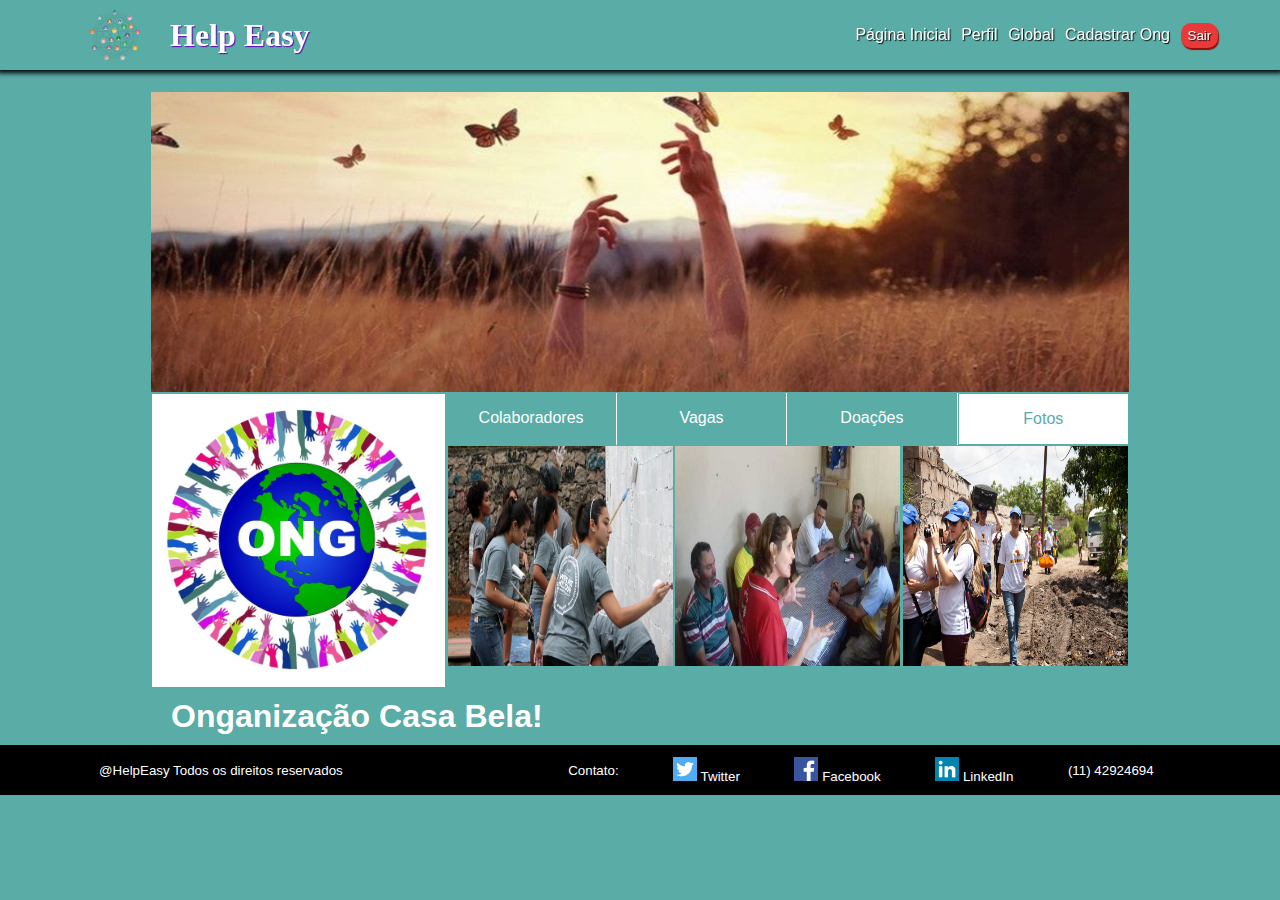
<file: perfilOng.html>
<!DOCTYPE html>
<html lang="pt-BR">
<head>
    <meta charset="UTF-8">
    <meta name="viewport" content="width=device-width, initial-scale=1.0">
    <meta http-equiv="X-UA-Compatible" content="ie=edge">
    <link rel="stylesheet" href="css/style.css">
    <link rel="stylesheet" href="css/perfilOng/style.css">
    <link rel="stylesheet" href="css/perfilOng/section.css">
    <button><a href="index.html">Sair</a></button>
    <title>Perfil ONG</title>
</head>
<body>
    <header>
        <div class="logo">
            <img src="img/index/redes.png" alt="logoMarca">
            <h1> Help Easy</h1>
        </div>
        <nav>
            <a href="home.html">Página Inicial</a>
            <a href="editarPerfil.html">Perfil</a>
            <a href="global.html">Global</a>
            <a href="perfilOng.html">Cadastrar Ong</a>
            <button><a href="index.html">Sair</a></button>
        </nav>
    </header>
    <section class="sectionHeader">
        <img src="img/perfilOng/ceu.jpg" alt="foto de capa da ong">
        <div>
            <img src="img/perfilOng/ong.jpg" alt="foto de perfil ong">
            <div class="coisasDoMenu">
                <div>
                    <div><p>Colaboradores</p></div>
                    <div><p>Vagas</p></div>
                    <div><p>Doações</p></div>
                    <div style="background-color: white; border: 1px solid #5aaca6;"><p style="color: #5aaca6">Fotos</p></div>
                </div>
                <div>
                    <img src="img/perfilOng/foto1.png" alt="foto da ong">
                    <img src="img/perfilOng/foto2.jpg" alt="foto da ong">
                    <img src="img/perfilOng/foto3.jpg" alt="foto da ong">
                </div>
            </div>
        </div>
    </section>
    <section class="sectionBody">
        <h1>Onganização Casa Bela!</h1>
    </section>
    <footer>
        <p>@HelpEasy Todos os direitos reservados</p>
        <div>
            <p>Contato:</p>
            <a href="#"><img src="img/footer/twitter.png" alt="Logo do Twitter"> Twitter</a>
            <a href="#"><img src="img/footer/facebook.png" alt="Logo do Facebook"> Facebook</a>
            <a href="#"><img src="img/footer/linkedin.png" alt="Logo do linkedin"> LinkedIn</a>
            <p>(11) 42924694</p>
        </div>
    </footer>
</body>
</html>
</file>
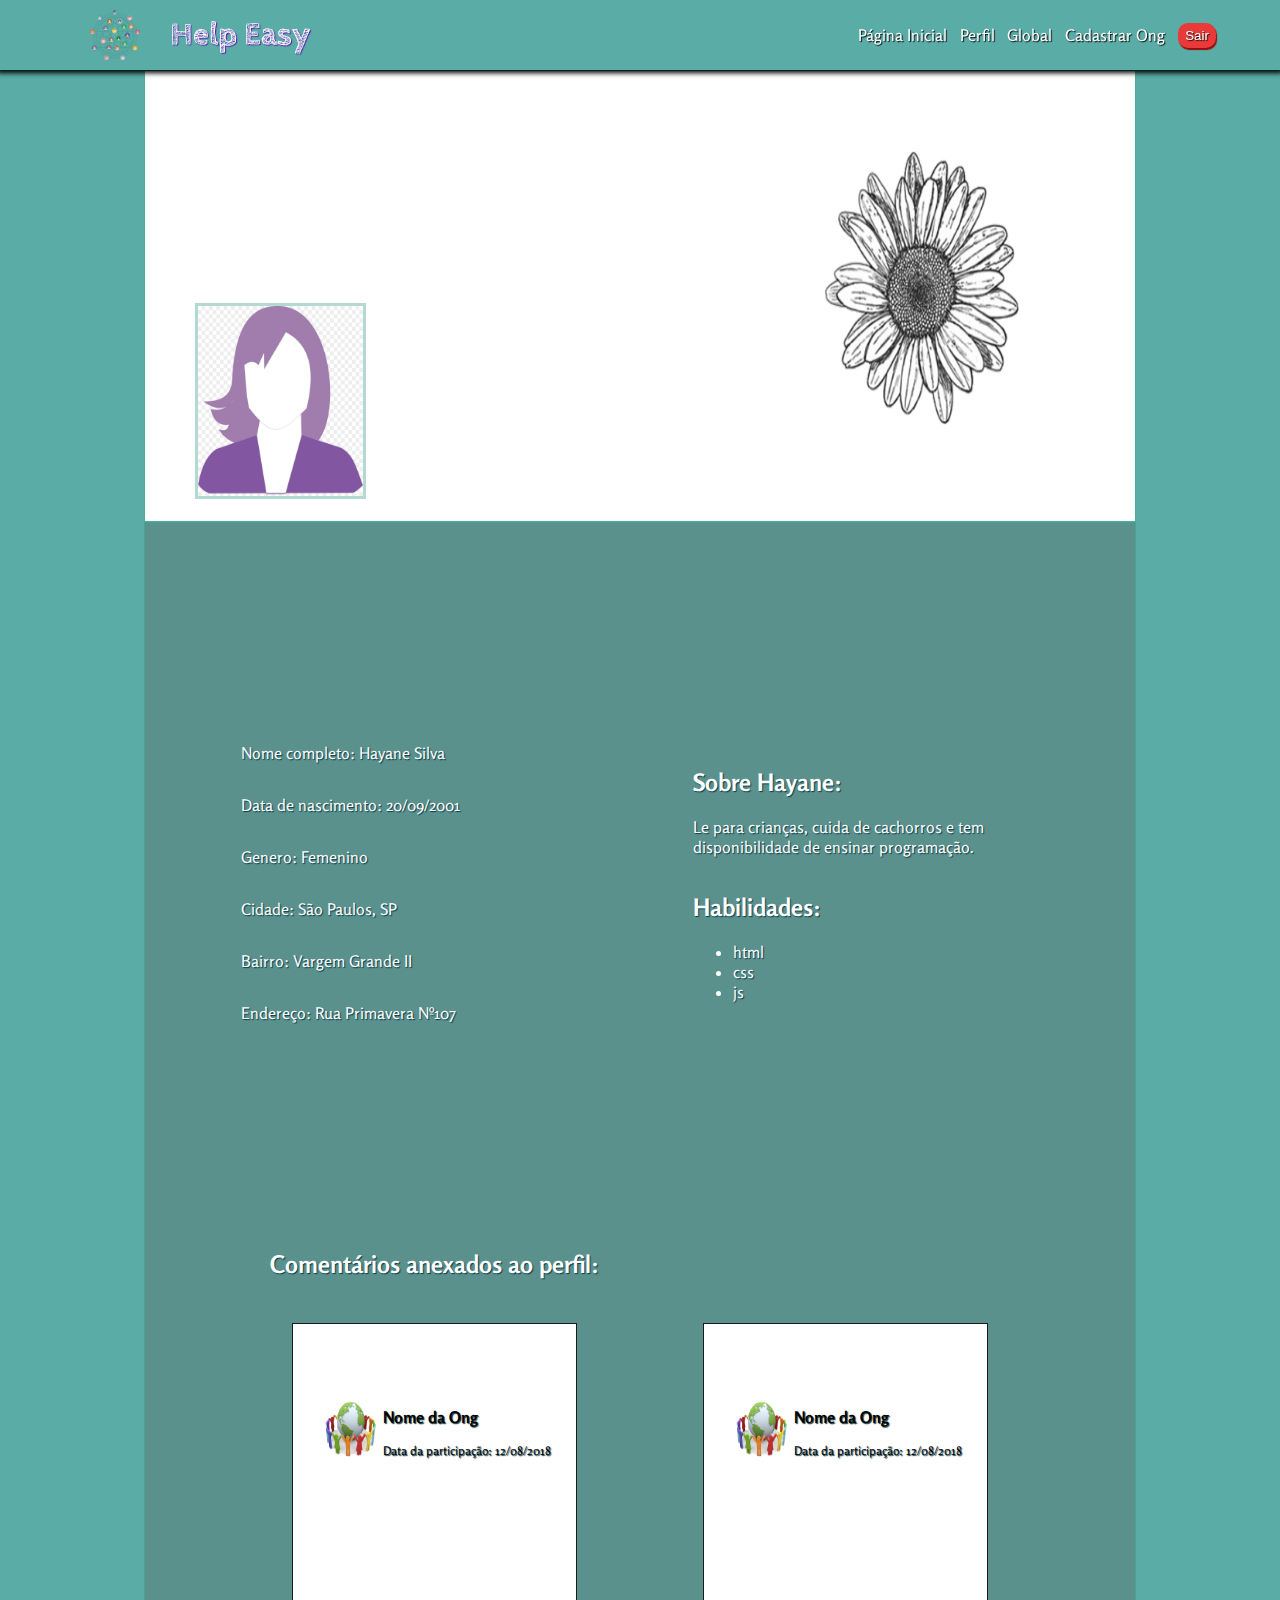
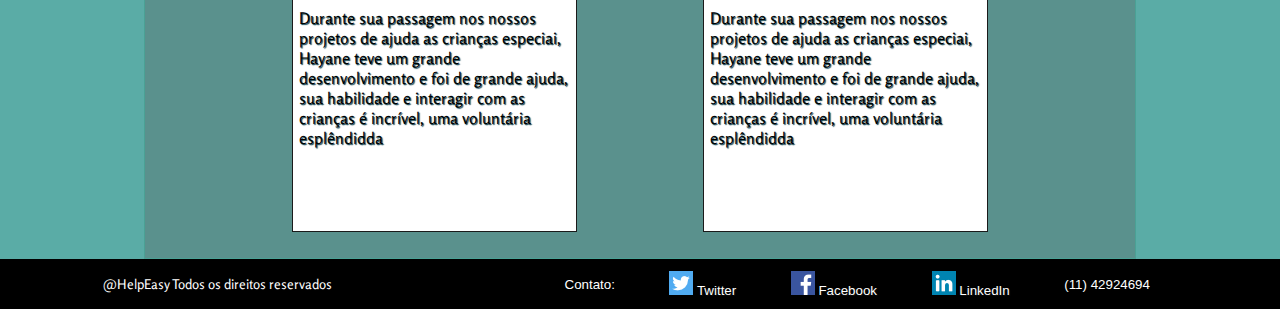
<file: visitarPerfil.html>
<!DOCTYPE html>
<html lang="en">
<head>
    <meta charset="UTF-8">
    <meta name="viewport" content="width=device-width, initial-scale=1.0">
    <meta http-equiv="X-UA-Compatible" content="ie=edge">
    <link rel="stylesheet" href="css/style.css">
    <link rel="stylesheet" href="css/visitarPerfil/dados.css">
    <link rel="stylesheet" href="css/visitarPerfil/perfilEcapa.css">
    <link rel="stylesheet" href="css/visitarPerfil/section.css">
    <link rel="shortcut icon" href="img/index/redes.png" type="image/x-icon">
    <link href="https://fonts.googleapis.com/css?family=Cabin+Sketch|Handlee|Merienda" rel="stylesheet">
    <link href="https://fonts.googleapis.com/css?family=Rosario" rel="stylesheet">
    <title>Help Easy</title>
</head>
<body>
    <header>
        <div class="logo">
            <img src="img/index/redes.png" alt="logoMarca">
            <h1> Help Easy</h1>
        </div>
        <nav>
            <a href="home.html">Página Inicial</a>
            <a href="editarPerfil.html">Perfil</a>
            <a href="global.html">Global</a>
            <a href="perfilOng.html">Cadastrar Ong</a>
            <button><a href="index.html">Sair</a></button>
        </nav>
    </header>
    <section>
        <div>
            <img src="img/editarPerfil/fotoCapa" alt="foto de capa">
            <div>
                <img src="img/editarPerfil/fotoPerfil.jpg" alt="foto de perfil">
            </div>
        </div>
        <div>
            <div class="mae">
                <div class="dados">
                    <p>Nome completo: Hayane Silva</p>
                    <p>Data de nascimento: 20/09/2001</p>
                    <p>Genero: Femenino</p>
                    <p>Cidade:  São Paulos, SP</p>
                    <p>Bairro: Vargem Grande II</p>
                    <p>Endereço: Rua Primavera Nº107</p>
                </div>
                <div class="sobre">
                    <div>
                        <h2>Sobre Hayane:</h2>
                        <p>Le para crianças, cuida de cachorros e tem disponibilidade de ensinar programação.</p>
                    </div>
                    <div>
                        <h2>Habilidades:</h2>
                        <ul>
                            <li>html</li>
                            <li>css</li>
                            <li>js</li>
                        </ul>
                    </div>
                </div>
            </div>
            <div class="comentarios">
                <h2>Comentários anexados ao perfil:</h2>
                <div class="comentario">
                    <div>
                        <img src="img/global&home/ong.png" alt="foto da ong">
                        <div>
                            <h3>Nome da Ong</h3>
                            <p>Data da participação: 12/08/2018</p>
                        </div>
                    </div>
                    <p>Durante sua passagem nos nossos projetos de ajuda as crianças especiai, Hayane teve um grande desenvolvimento e foi de grande ajuda, sua habilidade e interagir com as crianças é incrível, uma voluntária esplêndidda</p>
                </div>
                <div class="comentario">
                    <div>
                        <img src="img/global&home/ong.png" alt="foto da ong">
                        <div>
                            <h3>Nome da Ong</h3>
                            <p>Data da participação: 12/08/2018</p>
                        </div>
                    </div>
                    <p>Durante sua passagem nos nossos projetos de ajuda as crianças especiai, Hayane teve um grande desenvolvimento e foi de grande ajuda, sua habilidade e interagir com as crianças é incrível, uma voluntária esplêndidda</p>
                </div>
            </div>
        </div>
    </section>
    <footer>
        <p>@HelpEasy Todos os direitos reservados</p>
        <div>
            <p>Contato:</p>
            <a href="#"><img src="img/footer/twitter.png" alt="Logo do Twitter"> Twitter</a>
            <a href="#"><img src="img/footer/facebook.png" alt="Logo do Facebook"> Facebook</a>
            <a href="#"><img src="img/footer/linkedin.png" alt="Logo do linkedin"> LinkedIn</a>
            <p>(11) 42924694</p>
        </div>
    </footer>
</body>
</html>
</file>
<file: css/style.css>
body{
    margin: 0;
    width: 100vw;
    overflow-x: hidden;
    font-family: 'Rosario', sans-serif;
    background-color: #5aaca6;
}

button:focus, button:active, input:focus, input:active  {
    outline: none;
} /*^^ tirar aquelas bordinhas chata do botão e input*/
button {
    cursor: pointer;
}
a{
    color: white;
    text-decoration: none;
    text-shadow: 1px 1px 1px #111111;
}

/* header */
header{
    margin: 0;
    width: 100vw;
    height: 70px;
    display: flex;
    justify-content: space-between;
    align-items: center;
    background-color: #5aaca6;
    position: fixed;
    top:0;
    z-index: 2;
    color: white;
    box-shadow: 0 0 5px 3px #000;
}

.logo > img{
    width: 50px;
    height: 50px;
}

.logo{
    margin-left: 7vw;
    font-family: 'Cabin Sketch', cursive;
    text-shadow: 1px 1px 1px #5F04B4;
}

header>div{
    width: 220px;
    display:flex;
    justify-content: space-between;
    align-items: center;
}

nav{
    width: 30%;
    display: flex;
    justify-content: space-evenly;
    align-items: center;
    margin-right: 4vw;
}

nav>a:hover{
    transform: scale(1.2);
    padding: 0 3px 0 3px;
    border-left: 1px solid white;
    border-right: 1px solid white;
}

header button{
    padding: 5px 7px;
    color: white;
    border: none;
    border-radius: 10px;
    background-color: #e93939;
    text-shadow: 1px 1px 1px black;
    box-shadow: 1px 2px 1px #970a0a;
}

/* footer */
footer {
    height: 50px;
    color: white;
    font-size: 10pt;
    background-color: black;
    display: flex;
    justify-content: space-around;
    align-items: center;
}

footer > div{
    display: flex;
    align-items: flex-end;
    width: 50vw;
    justify-self: flex-end;
    display: flex;
    font-family: -apple-system, BlinkMacSystemFont, 'Segoe UI', Roboto, Oxygen, Ubuntu, Cantarell, 'Open Sans', 'Helvetica Neue', sans-serif;
    align-items: center;
    justify-content: space-around;
}
</file>
<file: css/cadastrar/style.css>
section {
    display: flex;
    flex-direction: column;
    align-items: center;
}
.header {
    display: flex;
    justify-content: center;
    box-shadow: 0 0 5px 3px #000;
}
table {
    font-size: 1.3em;
    border-spacing: 30px 10px;
}
table td:first-child{
    text-align: right;
    vertical-align: top;
}
table input[type="text"] {
    width: 400px;
}
table input[type="text"], table input[type="date"] {
    border-radius: 5px;
    border: none;
    font-size: 1.1em;
    padding: 5px 10px;
}
textarea {
    width: 400px;
    height: 200px;
    border-radius: 5px;
    font-size: 1.05em;
}
h2 {
    margin: 50px;
    font-size: 20pt;
    color: #e93939;
    text-shadow: 1px 1px #000;
}
table tr:last-child button {
    padding: 10px;
    border-radius: 5px;
    border: none;
}
.conhecimentos input {
    display: block;
    margin-bottom: 10px;
}
.botaoCadastrar {
    background-color: #e93939;
    color: white;
    font-size: 1.5em;
    padding: 15px;
    border-radius: 10px;
    border: none;
    margin: 20px 30px 50px;
    box-shadow: 1px 1px #000;
}
</file>
<file: css/cadastrarOng/style.css>
body {
    background-color: lightgray;
}
section {
    display: flex;
    flex-direction: column;
    align-items: center;
    margin-top: 80px;
}
.header {
    display: flex;
    justify-content: center;
    box-shadow: 0 0 5px 3px #000;
}
table {
    font-size: 1.3em;
    border-spacing: 30px 10px;
}
table td:first-child{
    text-align: right;
    vertical-align: top;
}
table input[type="text"] {
    width: 400px;
}
table input[type="text"], table input[type="date"] {
    border-radius: 5px;
    border: 1px solid black;
    font-size: 1.1em;
    padding: 5px 10px;
}
textarea {
    width: 400px;
    height: 200px;
    border-radius: 5px;
    font-size: 1.05em;
    border: 1px solid black;
}
section>h2 {
    margin: 50px;
    font-size: 20pt;
    color: orange;
    text-shadow: 1px 1px #000;
}
.botaoCadastrar {
    background-color: orange;
    color: white;
    font-size: 1.5em;
    padding: 15px;
    border-radius: 10px;
    border: none;
    margin: 20px 30px 50px;
    box-shadow: 1px 1px #000;
}
.alert {
    z-index: 3;
    top: 0;
    position: fixed;
    width: 100%;
    height: 100%;
    background-color: rgba(0,0,0,0.6);
    display: none;
    justify-content: center;
    align-items: center;
}
.alert>div {
    display: flex;
    justify-content: space-evenly;
    align-items: center;
    z-index: 4;
    width: 500px;
    height: 330px;
    border: 1px solid black;
    border-radius: 10px;
    background-color: #5aaca6;
    text-align: center;
    flex-direction: column;
}
.alert>div>h2 {
    margin: 0;
    color: white;
}
.alert>div>button {
    padding: 10px 20px;
    border-radius: 5px;
    border: none;
    color: white;
    background: red;
    font-size: 1.1em;
}
</file>
<file: css/editarPerfil/section.css>
.comentarios{
    margin-bottom: 10px;
    width: 80%;
    height: 70vh;
    display: flex;
    flex-wrap: wrap;
    justify-content: space-around;
    align-items: center;
    background-color: #cbf0ed;
    border: 2px solid black;
    border-radius: 8px;
}

.comentarios h2{
    width: 90%;
    color: white;
}

.comentario{
    margin-bottom: 4px;
    width: 33%;
    height: 55vh;
    display: flex;
    flex-direction: column;
    justify-content: space-around;
    align-items: center;
    background-color: rgb(255, 255, 255);
    border: 1px rgb(179, 168, 168) solid;
    padding: 6px;
}

.comentario img{
    width: 65px;
    height: 65px;
    border-radius: 2px;
}
.comentario h3{
    font-size: 12pt;
}

.comentario>div{
    display: flex;
    justify-content: space-between;
    align-items: center;
}

.comentario>div p{
    font-size: 9pt;
}
@media (max-width: 978px){

    section>div:nth-child(1){
        width: 100vw;
    }

    section>div:nth-child(2){
        width: 100vw;
    }
}
</file>
<file: css/editarPerfil/perfilEcapa.css>
body section{
    margin-top: 70px;
    width: 100vw;
    display: flex;
    flex-direction: column;
    justify-content: center;
    align-items: center;
    text-shadow: 1px 1px 1px #000000;

}
section>div:nth-child(1){
    top: 70px;
    width: 990px;
    height: 450px;
    display: flex;
    justify-content: flex-end;
    align-items: flex-end;
    border: #40ac9a9a 1px solid;    
}

section>div:nth-child(1) img{
    z-index: -1;
    width: 990px;
    height: 450px;
    position: absolute;
}

section>div:nth-child(1)>button{
    margin: 0 8% 4% 0;
    width: 100px;
    height: 20px;
    border: none;
    color: white;
    border-radius: 4px;
    background-color: #e93939;
    text-shadow: 1px 1px 1px black;
    box-shadow: 1px 2px 1px #970a0a;
}

section>div:nth-child(1)>div{
    right: 60%;
    bottom: 5%;
    width: 165px;
    height: 190px;
    display: flex;
    justify-content: flex-end;
    align-items: flex-end;
    position: relative;
    border: #40a39367 3px solid;
}

section>div:nth-child(1) div button{
    margin: 0 6% 3% 0;
    width: 65px;
    height: 20px;
    font-size: 7pt;
    border: none;
    border-radius: 4px;
    color: white;
    background-color: #e93939;
    text-shadow: 1px 1px 1px black;
    box-shadow: 1px 2px 1px #970a0a;
}


section>div:nth-child(1)>div img{
    z-index: -1;
    height: 100%;
    width: 100%;
    position: absolute;
}

section>div:nth-child(2){
    margin:  0px 30px 0px 30px;
    width: 990px;
    padding-top: 25px;
    display: flex;
    flex-direction: column;
    justify-content: space-evenly;
    align-items: center;
    background-color: #5a918d;
    border: #40ac9a9a 1px solid;
    text-shadow: 1px 1px 1px #083d4b;
}

section>div:nth-child(2) button{
    border: none;
    border-radius: 4px;
    color: white;
    background-color: #e93939;
    text-shadow: 1px 1px 1px black;
    box-shadow: 1px 2px 1px #970a0a;
}
</file>
<file: css/editarPerfil/dados.css>
.dados{
    height: 45vh;
    width: 80%;
    display: flex;
    flex-direction: column; 
    justify-content: space-evenly;
    align-items: center;
    background-color: #cbf0ed;
    border: 2px solid black;
    border-radius: 8px;
}

.dados>div:nth-child(1){
    display: flex;
    justify-content: space-around;
    align-items: center;
    width: 100%;
}

.dados>div:nth-child(1)>div:nth-child(1){
    display: flex;
    justify-content: space-around;
    align-items: center;
    background-color: #ffffff;
    border: 2px solid #5aaca6;
    border-radius: 20px;
    width: 35%;
}

.dados>div:nth-child(1)>div:nth-child(2){
    display: flex;
    justify-content: space-around;
    align-items: center;
    background-color: #ffffff;
    border: 2px solid #5aaca6;
    border-radius: 20px;
    width: 40%;
}

.dados>div:nth-child(2){
    display: flex;
    justify-content: space-evenly;
    align-items: center;
    width: 100%;
}

.dados>div:nth-child(2)>div:nth-child(1){
    display: flex;
    justify-content: space-around;
    align-items: center;
    background-color: #ffffff;
    border: 2px solid #5aaca6;
    border-radius: 20px;
    width: 45%;
}
.dados>div:nth-child(2)>div:nth-child(2){
    display: flex;
    justify-content: space-around;
    align-items: center;
    background-color: #ffffff;
    border: 2px solid #5aaca6;
    border-radius: 20px;
    width: 35%;
}

.dados>div:nth-child(3){
    display: flex;
    justify-content: space-evenly;
    align-items: center;
    width: 100%;
}

.dados>div:nth-child(3)>div:nth-child(1){
    display: flex;
    justify-content: space-around;
    align-items: center;
    background-color: #ffffff;
    border: 2px solid #5aaca6;
    border-radius: 20px;
    width: 30%;
}

.dados>div:nth-child(3)>div:nth-child(2){
    display: flex;
    justify-content: space-around;
    align-items: center;
    background-color: #ffffff;
    border: 2px solid #5aaca6;
    border-radius: 20px;
    width: 30%;
}

.dados>div:nth-child(3)>div:nth-child(3){
    display: flex;
    justify-content: space-around;
    align-items: center;
    background-color: #ffffff;
    border: 2px solid #5aaca6;
    border-radius: 20px;
    width: 30%;
}
</file>
<file: css/editarPerfil/sobre.css>
.sobre{
    margin:20px 0px;
    height: 55vh;
    width: 80%;
    display: flex;
    flex-direction: column; 
    justify-content: space-evenly;
    align-items: center;
    background-color: #cbf0ed;
    border: 2px solid black;
    border-radius: 8px;
}

.sobre h2{
    font-size: 18pt;
}

.sobre>div:nth-child(2){
    width: 60%;
    height: 20vh;
    display: flex;
    justify-content: center;
    align-items: flex-end;
    background-color: #ffffff;
    border: 2px solid #5aaca6;
    border-radius: 20px;
}

.sobre>div:nth-child(2)>p{
    font-size: 12pt;
    width: 70%;
    height: 80%;
}

.sobre>div:nth-child(2)>button{
    margin-left:15px;
    width: 80px;
    height: 20px;
    margin-bottom: 10px;
}

.sobre>div:nth-child(4){
    display: flex;
    justify-content: flex-start;
    align-items: center;
    width: 80%;
    height: 10%;
    background-color: #206477;
    padding: 0px 5px;
    border-radius: 4px;
}

.sobre>div:nth-child(4) p{
    margin-right: 6px;
    background-color: #ffffff;
    border: 2px solid #5aaca6;
    border-radius: 20px;
    padding: 0px 6px;
}

.sobre>div:nth-child(4) button{
    color: white;
    background-color: black;
    margin-left: 10px;
    border: none;
    text-shadow: none;
    box-shadow: none;
}
</file>
<file: css/global/global.css>
button:hover {
    box-shadow: 1px 1px #000;
}
section{
    display: flex;
    justify-content: space-evenly;
    margin: 100px 20px 10px; /* A margem 100px é para distancia o header */
}
body {
    background-color: #5aaca6;
}
/* inicio - bloco do perfil do usuario (canto superior esquerdo)*/
.perfil {
    width: 250px;
    height: 420px;
    display: flex;
    justify-content: center;
    flex-direction: column;
    align-items: center;
    text-align: center;
    border: 2px solid black;
    border-radius: 5px;
    padding: 0 20px;
    background-color: white;
    margin-bottom: calc(100vh - 585px);
}
.perfil>* {/* pega todos os elementos dentro da div*/
    margin: 7px 0;
}
.perfil>img{
    width: 200px;
    height: 225px;
}
/* fim - bloco do perfil  */



/* inicio - feed (aonde vamos colocar doações, vagas, etc...) */
.feed {
    width: calc(85% - 250px);/* tirei 250px do bloco do perfil do usuario */
    min-height: calc(100% - 120px);
}
.feedItem {
    width: 100%;
    margin: 15px 0;
    border: 2px solid black;
    border-radius: 10px;
    background-color: white;
    display: flex;
    flex-direction: column;
    align-items: center;
    padding: 20px 20px;
}
.tituloDeSangue {
    display: flex;
    align-items: center;
    justify-content: space-between;
    width: 100%;
}
.tituloDeSangue>h1 {
    color: red;
}
.tituloDeSangue>img { 
    width: 100px;
    height: 100px;
    border-radius: 20px;
}
.emailDeSangue {
    display: flex;
    width: 100%;
    justify-content: center;
}
.emailDeSangue>h2 {
    margin: 0 ; /* tudo h tem margin como padrão, apenas tirando.*/
}
.emailDeSangue>input {
    width: 50%;
    margin: 0 15px;
    border-radius: 5px;
    background-color: lightgray;
    padding: 5px 10px;
}
.emailDeSangue>button {
    border-radius: 50%;
    background-color: red;
    width: 30px;
    height: 30px;
    border: none;
}


.tituloDaVaga {
    display: flex;
    align-items: center;
    justify-content: space-between;
    width: 100%;
}
.tituloDaVaga>img {
    width: 125px;
    height: 100px;
    border-radius: 20px;
}
.tituloDaVaga>h1 {
    color: orange;  
}
.buttonVaga {
    height: 30px;
    width: 150px;
    background-color: orange;
    color: white;
    border: none;
    border-radius: 5px;
}
.buttonIndicar {
    height: 30px;
    width: 150px;
    background-color: lightgray;
    color: black;
    border: none;
    border-radius: 5px;
}
/*formatação dos requisitos*/
.negrito{
    font-weight: bolder;
}
/*fim da formatação dos requisitos*/
.tituloDoacao {
    display: flex;
    align-items: center;
    justify-content: space-between;
    width: 100%;
}
.tituloDoacao>h1 {
    color: green;
}
.tituloDoacao>img {
    width: 125px;
    height: 100px;
    border-radius: 20px;
}
.buttonDoacao {
    height: 30px;
    width: 150px;
    background-color: green;
    color: white;
    border: none;
    border-radius: 5px;
}
/* fim - feed */
/* inicio - filtro no feed */
.filtro {
    width: 100%;
    margin-bottom: 15px;
    border: 1px solid black;
    background-color: lightgray;
    display: flex;
    justify-content: space-around;
    align-items: center;
    padding: 20px 20px;
}

/*fim - filtro no feed */

/* inicio - alert */
.alert {
    z-index: 3;
    top: 0;
    position: fixed;
    width: 100%;
    height: 100%;
    background-color: rgba(0,0,0,0.6);
    display: none;
    justify-content: center;
    align-items: center;
}
.alert>div {
    display: flex;
    justify-content: center;
    align-items: center;
    z-index: 4;
    width: 500px;
    height: 330px;
    border: 1px solid black;
    border-radius: 10px;
    background-color: #5aaca6;
    flex-direction: column;
}
.alert>div>h2 {
    margin: 0;
}
.alert>div>input {
    margin: 20px 0;
    width: 80%;
    padding: 5px 10px;
    border-radius: 5px;
    font-size: 1.1em;
}
.alert>div>button {
    padding: 10px 20px;
    border-radius: 5px;
    border: none;
    font-size: 1.1em;
}
/* fim - alert */
/* inicio - alertSangue */
.alertSangue {
    z-index: 3;
    top: 0;
    position: fixed;
    width: 100%;
    height: 100%;
    background-color: rgba(0,0,0,0.6);
    display: none;
    justify-content: center;
    align-items: center;
}
.alertSangue>div {
    display: flex;
    justify-content: space-evenly;
    align-items: center;
    z-index: 4;
    width: 500px;
    height: 330px;
    border: 1px solid black;
    border-radius: 10px;
    background-color: #5aaca6;
    text-align: center;
    flex-direction: column;
}
.alertSangue>div>h2 {
    margin: 0;
}
.alertSangue>div>button {
    padding: 10px 20px;
    border-radius: 5px;
    border: none;
    color: white;
    background: red;
    font-size: 1.1em;
}
/* fim - alertSangue */
</file>
<file: css/perfilOng/style.css>
body {
    margin: 0 auto;
}
</file>
<file: css/perfilOng/section.css>
.sectionHeader {
    margin-top: 70px;
    display: flex;
    align-items: center;
    flex-direction: column;
    width: 978px;
    margin: 70px auto 0 auto;
    background-color: #5aaca6;
}
.sectionHeader>img {
    width: 978px;
    height: 300px;
    border: #5aaca6 solid 1px;
}
.sectionHeader div>img {
    width: 30%;
    height: 30%;
    border: #5aaca6 solid 1px;
}
.sectionHeader>div {
    display: flex;
    width: 100%;
    justify-content: flex-start;
}
.sectionHeader div>div>div{
    width: 70%;
    display: flex;
    justify-content: space-around;
    color: white;
    background: #5aaca6;
    cursor: pointer;
}
.sectionHeader div>div>div>div {
    border-right: 1px solid white;
    width: 25%;
}
.sectionHeader div>div>div {
    width: 100%;
}
.sectionHeader div>div>div>img {
    width: 33%;
    height: 220px;
}
.sectionBody {
    width: 978px;
    margin: 0 auto;
    background-color: #5aaca6;
}
.sectionBody h1 {
    margin: 0;
    color: white;
    padding: 10px 20px;
}
</file>
<file: css/visitarPerfil/dados.css>
.dados{
    width: 35%;
    height: 70vh;
    display: flex;
    color:white;
    flex-direction: column; 
    justify-content: center;
    align-items: center;
    padding: 10px;
    border-radius: 8px;
    margin: 10px 0px;
}

.dados p{
    text-align: left;
    width: 100%;
}

.sobre{
    width: 35%;
    height: 70vh;
    display: flex;
    flex-direction: column;
    align-items: flex-start;
    justify-content: center;
    border-radius: 8px;
    padding: 10px;
    color: white;
}

.sobre p{
    width: 100%;
}
</file>
<file: css/visitarPerfil/perfilEcapa.css>
body section{
    margin-top: 70px;
    width: 100vw;
    display: flex;
    flex-direction: column;
    justify-content: center;
    align-items: center;
    text-shadow: 1px 1px 1px #000000;

}
section>div:nth-child(1){
    top: 70px;
    width: 990px;
    height: 450px;
    display: flex;
    justify-content: flex-start;
    align-items: flex-end;
    border: #40ac9a9a 1px solid;    
}

section>div:nth-child(1)>img{
    z-index: -1;
    width: 990px;
    height: 450px;
    position: absolute;
}

section>div:nth-child(1)>div{
    left: 5%;
    bottom: 5%;
    width: 165px;
    height: 190px;
    display: flex;
    position: relative;
    border: #40a39367 3px solid;
}


section>div:nth-child(1)>div img{
    z-index: -1;
    width: 165px;
    height: 190px;
    position: absolute;
}

section>div:nth-child(2){
    margin:  0px 30px 0px 30px;
    width: 990px;
    padding-top: 25px;
    display: flex;
    flex-direction: column;
    justify-content: space-evenly;
    align-items: center;
    background-color: #5a918d;
    border: #40ac9a9a 1px solid;
    text-shadow: 1px 1px 1px #083d4b;
}

.mae{
    display: flex;
    justify-content: space-evenly;
    align-items: center;
    width: 100%;
}
</file>
<file: css/visitarPerfil/section.css>
.comentarios{
    margin-bottom: 10px;
    width: 83%;
    height: 70vh;
    display: flex;
    flex-wrap: wrap;
    justify-content: space-around;
    align-items: center;
}

.comentarios h2{
    width: 90%;
    color: white;
}

.comentario{
    margin-bottom: 4px;
    width: 33%;
    height: 55vh;
    display: flex;
    flex-direction: column;
    justify-content: space-around;
    align-items: center;
    background-color: rgb(255, 255, 255);
    border: 1px rgb(27, 27, 27) solid;
    padding: 6px;
}

.comentario img{
    width: 65px;
    height: 65px;
    border-radius: 2px;
}
.comentario h3{
    font-size: 12pt;
}

.comentario>div{
    display: flex;
    justify-content: space-between;
    align-items: center;
}

.comentario>div p{
    font-size: 9pt;
}
@media (max-width: 978px){

    section>div:nth-child(1){
        width: 100vw;
    }

    section>div:nth-child(2){
        width: 100vw;
    }
}
</file>
